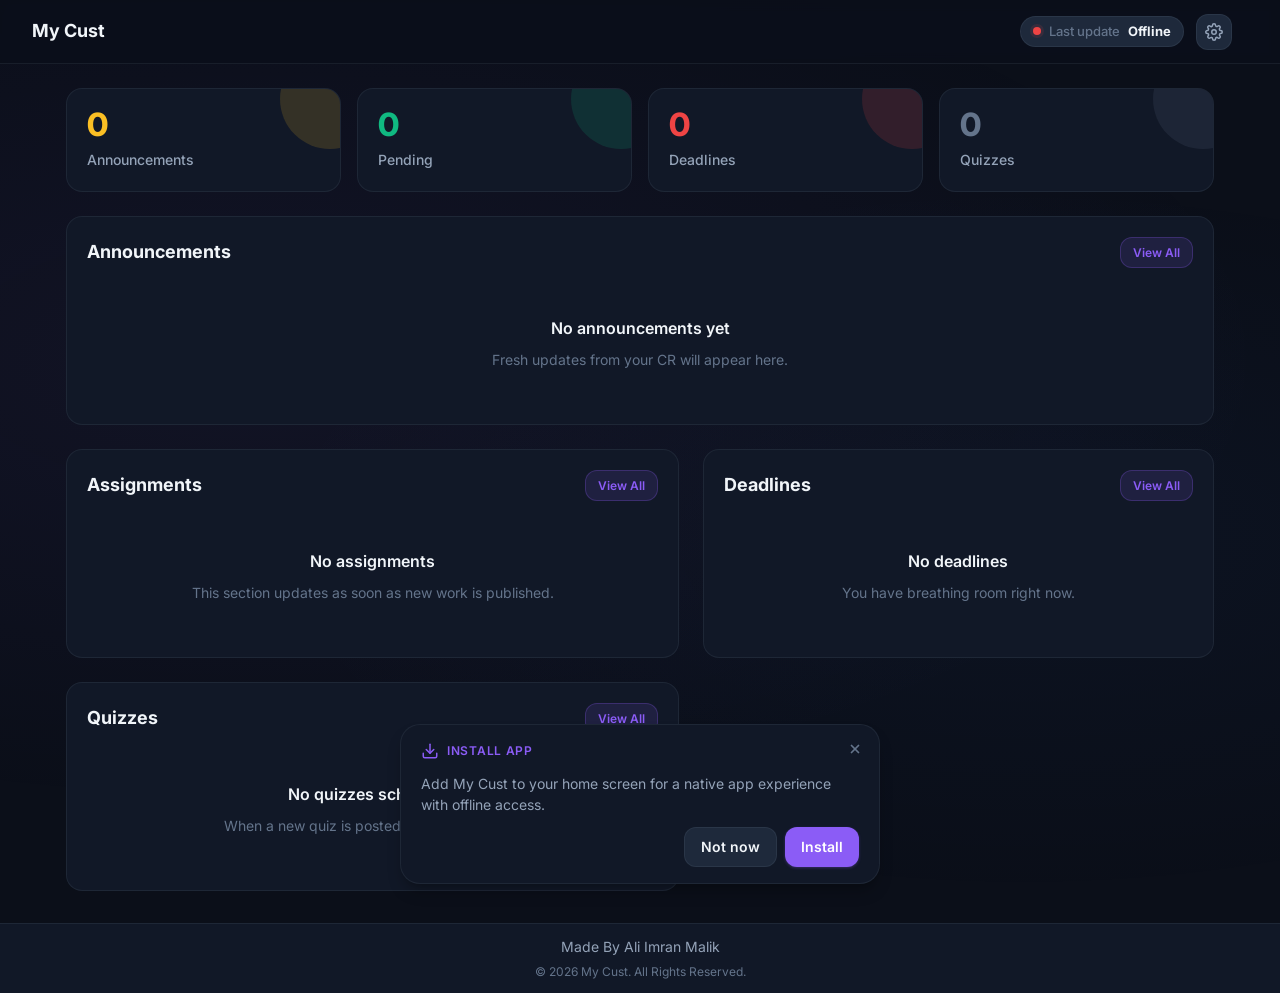
<file: index.html>
<!DOCTYPE html>
<html lang="en">
<head>
    <meta charset="UTF-8">
    <meta name="viewport" content="width=device-width, initial-scale=1.0, maximum-scale=1.0, user-scalable=no, viewport-fit=cover">
    <meta name="description" content="Live class updates — announcements, assignments, deadlines, quizzes, and feedback in one place.">
    <meta name="theme-color" content="#0b0f19">
    <meta name="apple-mobile-web-app-capable" content="yes">
    <meta name="mobile-web-app-capable" content="yes">
    <meta name="apple-mobile-web-app-status-bar-style" content="black-translucent">
    <meta name="apple-mobile-web-app-title" content="UniDash">
    <link rel="manifest" href="manifest.webmanifest">
    <link rel="icon" type="image/svg+xml" href="data:image/svg+xml,<svg xmlns='http://www.w3.org/2000/svg' viewBox='0 0 32 32'><rect width='32' height='32' rx='6' fill='%230b0f19'/><text y='22' x='50%25' text-anchor='middle' font-size='18' font-family='system-ui' fill='%236366f1'>U</text></svg>">
    <link rel="apple-touch-icon" href="data:image/svg+xml,<svg xmlns='http://www.w3.org/2000/svg' viewBox='0 0 180 180'><rect width='180' height='180' rx='30' fill='%230b0f19'/><text y='125' x='50%25' text-anchor='middle' font-size='100' font-family='system-ui' fill='%236366f1'>U</text></svg>">
    <title>University Dashboard</title>
    <link rel="preconnect" href="https://fonts.googleapis.com">
    <link rel="preconnect" href="https://fonts.gstatic.com" crossorigin>
    <link href="https://fonts.googleapis.com/css2?family=Inter:wght@400;500;600;700;800&display=swap" rel="stylesheet">
    <link rel="stylesheet" href="style.css">
</head>
<body class="dashboard-body">
    <div id="preloader" class="preloader">
        <div class="loader"></div>
    </div>
    <noscript>
        <div class="noscript-fallback">
            <h2>JavaScript Required</h2>
            <p>The University Dashboard requires JavaScript to display live data from Supabase. Please enable JavaScript in your browser settings to continue.</p>
        </div>
    </noscript>

    <div id="pwa-install-banner" class="pwa-install-banner">
        <button class="pwa-install-close" onclick="closePwaBanner()" aria-label="Close">
            <svg viewBox="0 0 16 16" fill="none" stroke="currentColor" stroke-width="2" stroke-linecap="round"><line x1="4" y1="4" x2="12" y2="12"></line><line x1="12" y1="4" x2="4" y2="12"></line></svg>
        </button>
        <div class="pwa-install-banner-title">
            <svg viewBox="0 0 24 24" fill="none" stroke="currentColor" stroke-width="2" stroke-linecap="round" stroke-linejoin="round"><path d="M21 15v4a2 2 0 0 1-2 2H5a2 2 0 0 1-2-2v-4"></path><polyline points="7 10 12 15 17 10"></polyline><line x1="12" y1="15" x2="12" y2="3"></line></svg>
            <span>Install App</span>
        </div>
        <p>Add My Cust to your home screen for a native app experience with offline access.</p>
        <div class="pwa-install-banner-actions">
            <button class="btn btn-secondary" type="button" onclick="dismissPwaBanner()">Not now</button>
            <button class="btn btn-primary" type="button" onclick="installPwa()">Install</button>
        </div>
    </div>

    <div id="update-modal-overlay" class="update-modal-overlay">
        <div class="update-modal">
            <div class="update-modal-header">
                <div class="update-modal-icon">
                    <svg viewBox="0 0 24 24" fill="none" stroke="currentColor" stroke-width="2" stroke-linecap="round" stroke-linejoin="round"><path d="M21 15v4a2 2 0 0 1-2 2H5a2 2 0 0 1-2-2v-4"></path><polyline points="17 8 12 3 7 8"></polyline><line x1="12" y1="3" x2="12" y2="15"></line></svg>
                </div>
                <h3>New Update Available</h3>
            </div>
            <div class="update-modal-body">
                <p>New data has been published. The dashboard will refresh now to show the latest content.</p>
            </div>
            <div class="update-modal-footer">
                <button class="btn btn-primary" type="button" onclick="applyDashboardUpdate()">Restart Now</button>
            </div>
        </div>
    </div>

    <div id="offline-banner" class="offline-banner">
        You are offline &mdash; showing cached data
    </div>

    <div class="pull-to-refresh" id="pull-to-refresh" aria-hidden="true">
        <div class="ptr-indicator">
            <div class="ptr-spinner"></div>
            <span class="ptr-label">Release to refresh</span>
        </div>
    </div>

    <div class="app-shell">
        <main class="main-content">
            <header class="dashboard-header compact-header">
                <div class="header-inner">
                    <div class="brand-lockup">
                        <h2>My Cust</h2>
                    </div>
                    <div class="dashboard-header-meta">
                        <a href="admin.html" class="header-meta-item" title="Admin panel">
                            <span class="server-dot" id="server-dot"></span>
                            <span class="meta-label">Last update</span>
                            <strong id="last-updated">--</strong>
                        </a>
                        <button class="settings-btn" type="button" onclick="toggleSettingsPopup()" aria-label="Settings">
                            <svg xmlns="http://www.w3.org/2000/svg" width="18" height="18" viewBox="0 0 24 24" fill="none" stroke="currentColor" stroke-width="2" stroke-linecap="round" stroke-linejoin="round">
                                <circle cx="12" cy="12" r="3"></circle>
                                <path d="M19.4 15a1.65 1.65 0 0 0 .33 1.82l.06.06a2 2 0 0 1 0 2.83 2 2 0 0 1-2.83 0l-.06-.06a1.65 1.65 0 0 0-1.82-.33 1.65 1.65 0 0 0-1 1.51V21a2 2 0 0 1-2 2 2 2 0 0 1-2-2v-.09A1.65 1.65 0 0 0 9 19.4a1.65 1.65 0 0 0-1.82.33l-.06.06a2 2 0 0 1-2.83 0 2 2 0 0 1 0-2.83l.06-.06a1.65 1.65 0 0 0 .33-1.82 1.65 1.65 0 0 0-1.51-1H3a2 2 0 0 1-2-2 2 2 0 0 1 2-2h.09A1.65 1.65 0 0 0 4.6 9a1.65 1.65 0 0 0-.33-1.82l-.06-.06a2 2 0 0 1 0-2.83 2 2 0 0 1 2.83 0l.06.06a1.65 1.65 0 0 0 1.82.33H9a1.65 1.65 0 0 0 1-1.51V3a2 2 0 0 1 2-2 2 2 0 0 1 2 2v.09a1.65 1.65 0 0 0 1 1.51 1.65 1.65 0 0 0 1.82-.33l.06-.06a2 2 0 0 1 2.83 0 2 2 0 0 1 0 2.83l-.06.06a1.65 1.65 0 0 0-.33 1.82V9a1.65 1.65 0 0 0 1.51 1H21a2 2 0 0 1 2 2 2 2 0 0 1-2 2h-.09a1.65 1.65 0 0 0-1.51 1z"></path>
                            </svg>
                        </button>
                        <div class="settings-popup" id="settings-popup">
                            <button class="popup-btn" type="button" onclick="toggleTheme()">
                                <svg xmlns="http://www.w3.org/2000/svg" width="16" height="16" viewBox="0 0 24 24" fill="none" stroke="currentColor" stroke-width="2" stroke-linecap="round" stroke-linejoin="round">
                                    <circle cx="12" cy="12" r="5"></circle>
                                    <line x1="12" y1="1" x2="12" y2="3"></line>
                                    <line x1="12" y1="21" x2="12" y2="23"></line>
                                    <line x1="4.22" y1="4.22" x2="5.64" y2="5.64"></line>
                                    <line x1="18.36" y1="18.36" x2="19.78" y2="19.78"></line>
                                    <line x1="1" y1="12" x2="3" y2="12"></line>
                                    <line x1="21" y1="12" x2="23" y2="12"></line>
                                    <line x1="4.22" y1="19.78" x2="5.64" y2="18.36"></line>
                                    <line x1="18.36" y1="5.64" x2="19.78" y2="4.22"></line>
                                </svg>
                                Theme <span data-theme-toggle-label>Dark</span>
                            </button>
                            <button class="popup-btn" type="button" onclick="openFeedbackModal()">
                                <svg xmlns="http://www.w3.org/2000/svg" width="16" height="16" viewBox="0 0 24 24" fill="none" stroke="currentColor" stroke-width="2" stroke-linecap="round" stroke-linejoin="round">
                                    <path d="M21 11.5a8.38 8.38 0 0 1-.9 3.8 8.5 8.5 0 0 1-7.6 4.7 8.38 8.38 0 0 1-3.8-.9L3 21l1.9-5.7a8.38 8.38 0 0 1-.9-3.8 8.5 8.5 0 0 1 4.7-7.6 8.38 8.38 0 0 1 3.8-.9h.5a8.48 8.48 0 0 1 8 8v.5z"></path>
                                </svg>
                                Feedback
                            </button>
                            <button class="popup-btn" type="button" onclick="refreshDashboard()">
                                <svg xmlns="http://www.w3.org/2000/svg" width="16" height="16" viewBox="0 0 24 24" fill="none" stroke="currentColor" stroke-width="2" stroke-linecap="round" stroke-linejoin="round">
                                    <polyline points="23 4 23 10 17 10"></polyline>
                                    <path d="M20.49 15a9 9 0 1 1-2.12-9.36L23 10"></path>
                                </svg>
                                Refresh
                            </button>
                        </div>
                    </div>
                </div>
            </header>

            <section class="count-bar" id="stats-grid"></section>

            <div class="dashboard-grid">
                <section id="announcements" class="panel dashboard-section section-wide">
                    <div class="section-heading">
                        <h2>Announcements</h2>
                        <button class="view-all-btn" type="button" onclick="openViewAllModal('announcements')">View All</button>
                    </div>
                    <div id="announcements-list"></div>
                </section>

                <section id="assignments" class="panel dashboard-section">
                    <div class="section-heading">
                        <h2>Assignments</h2>
                        <button class="view-all-btn" type="button" onclick="openViewAllModal('assignments')">View All</button>
                    </div>
                    <div id="assignments-list"></div>
                </section>

                <section id="deadlines" class="panel dashboard-section">
                    <div class="section-heading">
                        <h2>Deadlines</h2>
                        <button class="view-all-btn" type="button" onclick="openViewAllModal('deadlines')">View All</button>
                    </div>
                    <div id="deadlines-list"></div>
                </section>

                <section id="quizzes" class="panel dashboard-section">
                    <div class="section-heading">
                        <h2>Quizzes</h2>
                        <button class="view-all-btn" type="button" onclick="openViewAllModal('quizzes')">View All</button>
                    </div>
                    <div id="quizzes-list"></div>
                </section>
            </div>
        </main>

        <footer class="dashboard-footer">
            <div class="footer-content">
                <div class="footer-info">
                    <p class="footer-credits">Made By Ali Imran Malik</p>
                    <p class="footer-copyright">&copy; 2026 My Cust. All Rights Reserved.</p>
                </div>
            </div>
        </footer>
    </div>

    <div id="view-all-modal" class="modal-overlay">
        <div class="modal view-all-modal">
            <div class="modal-header">
                <h3 id="view-all-modal-title">All Items</h3>
                <button class="modal-close" type="button" onclick="DashboardUtils.closeModal('view-all-modal')">Close</button>
            </div>
            <div class="view-all-tabs">
                <button class="view-all-tab active" data-tab="pending" type="button">Pending</button>
                <button class="view-all-tab" data-tab="completed" type="button">Completed</button>
            </div>
            <div id="view-all-modal-body" class="modal-body"></div>
        </div>
    </div>

    <div id="detail-modal" class="modal-overlay">
        <div class="modal detail-modal">
            <div class="modal-header">
                <h3 id="detail-modal-title">Details</h3>
                <button class="modal-close" type="button" onclick="DashboardUtils.closeModal('detail-modal')">Close</button>
            </div>
            <div id="detail-modal-body" class="modal-body"></div>
        </div>
    </div>

    <div id="feedback-modal" class="modal-overlay">
        <div class="modal">
            <div class="modal-header">
                <h3>Send Feedback</h3>
                <button class="modal-close" type="button" onclick="DashboardUtils.closeModal('feedback-modal')">Close</button>
            </div>
            <div class="modal-body">
                <form id="feedback-form" class="feedback-form">
                    <label class="field">
                        <span>Name</span>
                        <input class="form-input" name="name" maxlength="100" required>
                    </label>
                    <label class="field">
                        <span>Suggestion</span>
                        <textarea class="form-textarea" name="suggestion" minlength="5" maxlength="1000" required></textarea>
                    </label>
                    <div class="star-rating-input">
                        <span>Rating</span>
                        <div class="star-rating" id="feedback-stars">
                            <span class="star" data-value="1">★</span>
                            <span class="star" data-value="2">★</span>
                            <span class="star" data-value="3">★</span>
                            <span class="star" data-value="4">★</span>
                            <span class="star" data-value="5">★</span>
                        </div>
                        <input type="hidden" name="rating" id="feedback-rating" required>
                    </div>
                </form>
            </div>
            <div class="modal-footer">
                <button class="btn btn-secondary" type="button" onclick="DashboardUtils.closeModal('feedback-modal')">Cancel</button>
                <button class="btn btn-primary" type="button" onclick="submitFeedback()">Submit</button>
            </div>
        </div>
    </div>


    <script src="config.js"></script>
    <script src="data-offline.js"></script>
    <script src="data.js"></script>
    <script src="script.js"></script>
    <script src="dashboard.js"></script>
</body>
</html>
</file>
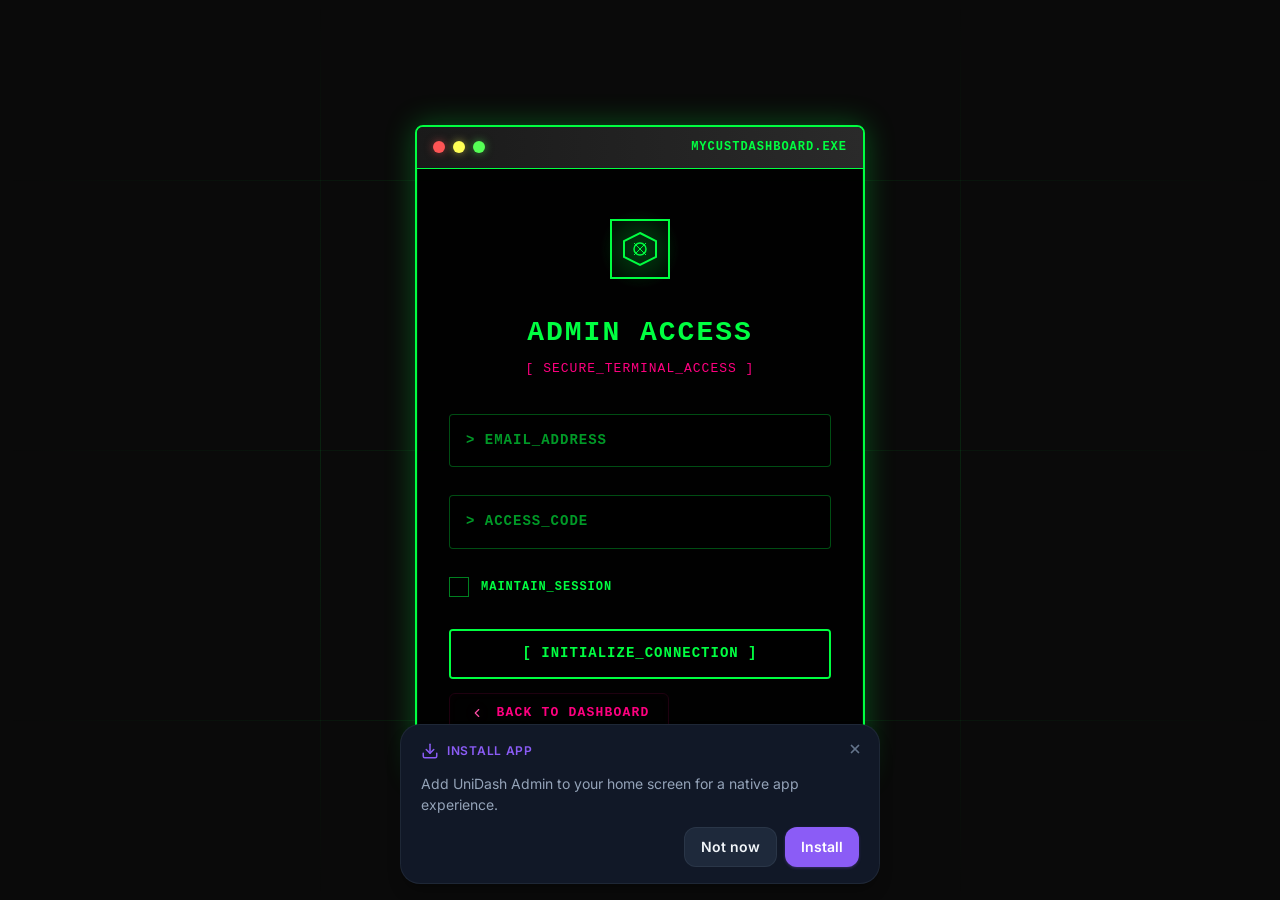
<file: admin.html>
<!DOCTYPE html>
<html lang="en">
<head>
    <meta charset="UTF-8">
    <meta name="viewport" content="width=device-width, initial-scale=1.0, maximum-scale=1.0, user-scalable=no, viewport-fit=cover">
    <meta name="description" content="Admin panel for University Dashboard — manage announcements, assignments, deadlines, quizzes, and feedback.">
    <meta name="theme-color" content="#04110b">
    <meta name="apple-mobile-web-app-capable" content="yes">
    <meta name="apple-mobile-web-app-status-bar-style" content="black-translucent">
    <meta name="apple-mobile-web-app-title" content="UniDash Admin">
    <link rel="manifest" href="manifest.webmanifest">
    <link rel="icon" type="image/svg+xml" href="data:image/svg+xml,<svg xmlns='http://www.w3.org/2000/svg' viewBox='0 0 32 32'><rect width='32' height='32' rx='6' fill='%230b0f19'/><text y='22' x='50%25' text-anchor='middle' font-size='18' font-family='system-ui' fill='%236366f1'>U</text></svg>">
    <link rel="apple-touch-icon" href="data:image/svg+xml,<svg xmlns='http://www.w3.org/2000/svg' viewBox='0 0 180 180'><rect width='180' height='180' rx='30' fill='%230b0f19'/><text y='125' x='50%25' text-anchor='middle' font-size='100' font-family='system-ui' fill='%236366f1'>U</text></svg>">
    <title>Admin Panel - University Dashboard</title>
    <link rel="preconnect" href="https://fonts.googleapis.com">
    <link rel="preconnect" href="https://fonts.gstatic.com" crossorigin>
    <link href="https://fonts.googleapis.com/css2?family=Inter:wght@400;500;600;700;800&family=Orbitron:wght@500;600;700;800&family=Share+Tech+Mono&display=swap" rel="stylesheet">
    <link rel="stylesheet" href="style.css">
</head>
<body class="admin-body">
    <noscript>
        <div class="noscript-fallback">
            <h2>JavaScript Required</h2>
            <p>The Admin Panel requires JavaScript to manage content and connect to Supabase. Please enable JavaScript in your browser settings to continue.</p>
        </div>
    </noscript>

    <div class="cyber-grid" aria-hidden="true">
        <div class="grid-line grid-h-1"></div>
        <div class="grid-line grid-v-1"></div>
        <div class="grid-line grid-h-2"></div>
        <div class="grid-line grid-v-2"></div>
        <div class="grid-line grid-h-3"></div>
        <div class="cyber-glitch glitch-1"></div>
        <div class="cyber-glitch glitch-2"></div>
    </div>

    <section id="login-screen" class="login-shell">
        <div class="login-container">
            <div class="cyber-terminal">
                <div class="terminal-header">
                    <div class="terminal-buttons">
                        <div class="term-btn btn-red"></div>
                        <div class="term-btn btn-yellow"></div>
                        <div class="term-btn btn-green"></div>
                    </div>
                    <div class="terminal-title">MyCustDashboard.EXE</div>
                </div>

                <div class="cyber-content">
                    <div class="neon-header">
                        <div class="cyber-logo">
                            <div class="logo-frame">
                                <div class="logo-core">
                                    <svg width="40" height="40" viewBox="0 0 40 40" fill="none" aria-hidden="true">
                                        <path d="M20 4L36 12v16L20 36L4 28V12L20 4z" stroke="currentColor" stroke-width="2" fill="none"></path>
                                        <circle cx="20" cy="20" r="6" stroke="currentColor" stroke-width="1.5"></circle>
                                        <path d="M14 14l12 12M26 14l-12 12" stroke="currentColor" stroke-width="1"></path>
                                    </svg>
                                </div>
                                <div class="logo-scanner"></div>
                            </div>
                            <div class="neon-glow"></div>
                        </div>
                        <h1 class="cyber-title">
                            <span class="title-glitch" data-text="Admin access">Admin access</span>
                        </h1>
                        <p class="access-text">[ SECURE_TERMINAL_ACCESS ]</p>
                    </div>

                    <form class="neon-form" onsubmit="handleLogin(event)" novalidate>
                        <div class="cyber-field">
                            <div class="field-frame">
                                <div class="field-border"></div>
                                <input type="email" id="login-email" name="email" required autocomplete="username" inputmode="email" autocapitalize="none" spellcheck="false" placeholder=" ">
                                <label for="login-email">&gt; EMAIL_ADDRESS</label>
                                <div class="cyber-scanner">
                                    <div class="scan-line"></div>
                                </div>
                            </div>
                            <span class="cyber-error" id="login-email-error"></span>
                        </div>

                        <div class="cyber-field">
                            <div class="field-frame">
                                <div class="field-border"></div>
                                <input type="password" id="login-password" name="password" required autocomplete="current-password" placeholder=" ">
                                <label for="login-password">&gt; ACCESS_CODE</label>
                                <div class="cyber-scanner">
                                    <div class="scan-line"></div>
                                </div>
                            </div>
                            <span class="cyber-error" id="login-password-error"></span>
                        </div>

                        <div class="cyber-options">
                            <label class="neon-checkbox" for="remember-login">
                                <input type="checkbox" id="remember-login" name="remember">
                                <span class="checkbox-matrix">
                                    <div class="matrix-frame"></div>
                                    <svg width="10" height="8" viewBox="0 0 10 8" fill="none" aria-hidden="true">
                                        <path d="M1 4l2.5 2.5L9 1" stroke="currentColor" stroke-width="2" stroke-linecap="round" stroke-linejoin="round"></path>
                                    </svg>
                                </span>
                                <span class="checkbox-text">MAINTAIN_SESSION</span>
                            </label>
                        </div>

                        <button type="submit" class="neon-button">
                            <div class="btn-matrix"></div>
                            <span class="btn-text">[ INITIALIZE_CONNECTION ]</span>
                            <div class="btn-loader">
                                <div class="matrix-loader">
                                    <div class="matrix-bar"></div>
                                    <div class="matrix-bar"></div>
                                    <div class="matrix-bar"></div>
                                    <div class="matrix-bar"></div>
                                </div>
                            </div>
                            <div class="btn-glow"></div>
                        </button>
                        <div class="form-bottom">
                            <a href="index.html" class="cyber-link back-link" aria-label="Back to Dashboard">
                                <span class="back-icon" aria-hidden="true">
                                    <svg width="14" height="14" viewBox="0 0 24 24" fill="none" stroke="currentColor" stroke-width="2" stroke-linecap="round" stroke-linejoin="round"><polyline points="15 18 9 12 15 6"></polyline></svg>
                                </span>
                                <span class="back-text">Back to Dashboard</span>
                            </a>
                        </div>
                    </form>
                </div>
            </div>
        </div>
    </section>

    <div id="pwa-install-banner" class="pwa-install-banner">
        <button class="pwa-install-close" onclick="closePwaBanner()" aria-label="Close">
            <svg viewBox="0 0 16 16" fill="none" stroke="currentColor" stroke-width="2" stroke-linecap="round"><line x1="4" y1="4" x2="12" y2="12"></line><line x1="12" y1="4" x2="4" y2="12"></line></svg>
        </button>
        <div class="pwa-install-banner-title">
            <svg viewBox="0 0 24 24" fill="none" stroke="currentColor" stroke-width="2" stroke-linecap="round" stroke-linejoin="round"><path d="M21 15v4a2 2 0 0 1-2 2H5a2 2 0 0 1-2-2v-4"></path><polyline points="7 10 12 15 17 10"></polyline><line x1="12" y1="15" x2="12" y2="3"></line></svg>
            <span>Install App</span>
        </div>
        <p>Add UniDash Admin to your home screen for a native app experience.</p>
        <div class="pwa-install-banner-actions">
            <button class="btn btn-secondary" type="button" onclick="dismissPwaBanner()">Not now</button>
            <button class="btn btn-primary" type="button" onclick="installPwa()">Install</button>
        </div>
    </div>

    <div id="update-modal-overlay" class="update-modal-overlay">
        <div class="update-modal">
            <div class="update-modal-header">
                <div class="update-modal-icon">
                    <svg viewBox="0 0 24 24" fill="none" stroke="currentColor" stroke-width="2" stroke-linecap="round" stroke-linejoin="round"><path d="M21 15v4a2 2 0 0 1-2 2H5a2 2 0 0 1-2-2v-4"></path><polyline points="17 8 12 3 7 8"></polyline><line x1="12" y1="3" x2="12" y2="15"></line></svg>
                </div>
                <h3>New Update Available</h3>
            </div>
            <div class="update-modal-body">
                <p>New data has been published. The dashboard will refresh now to show the latest content.</p>
            </div>
            <div class="update-modal-footer">
                <button class="btn btn-primary" type="button" onclick="applyDashboardUpdate()">Restart Now</button>
            </div>
        </div>
    </div>

    <div id="offline-banner" class="offline-banner">
        You are offline &mdash; showing cached data
    </div>

    <div id="banned-screen" class="banned-screen hidden">
        <div class="banned-card">
            <div class="banned-icon">
                <svg viewBox="0 0 24 24" fill="none" stroke="currentColor" stroke-width="2" stroke-linecap="round" stroke-linejoin="round">
                    <circle cx="12" cy="12" r="10"></circle>
                    <line x1="4.93" y1="4.93" x2="19.07" y2="19.07"></line>
                </svg>
            </div>
            <h1>Account Removed</h1>
            <p class="banned-message">Your admin access has been revoked. You can no longer manage the dashboard.</p>
            <a href="index.html" class="btn btn-primary">Back to Dashboard</a>
        </div>
    </div>

    <div id="admin-dashboard" class="app-shell hidden">
        <main class="main-content admin-main">
            <header class="admin-header">
                <div class="admin-header-left">
                    <h1>Admin Panel</h1>
                    <span class="connection-dot" id="admin-connection-dot" title="Connection status"></span>
                </div>
                <div class="admin-header-actions">
                    <a class="icon-btn" href="index.html" title="Student view">
                        <svg viewBox="0 0 24 24" fill="none" stroke="currentColor" stroke-width="2" stroke-linecap="round" stroke-linejoin="round"><path d="M18 13v6a2 2 0 0 1-2 2H5a2 2 0 0 1-2-2V8a2 2 0 0 1 2-2h6"></path><polyline points="15 3 21 3 21 9"></polyline><line x1="10" y1="14" x2="21" y2="3"></line></svg>
                    </a>
                    <button class="icon-btn" type="button" onclick="DashboardUtils.toggleTheme()" title="Toggle theme">
                        <svg class="theme-icon-sun" viewBox="0 0 24 24" fill="none" stroke="currentColor" stroke-width="2" stroke-linecap="round" stroke-linejoin="round"><circle cx="12" cy="12" r="5"></circle><line x1="12" y1="1" x2="12" y2="3"></line><line x1="12" y1="21" x2="12" y2="23"></line><line x1="4.22" y1="4.22" x2="5.64" y2="5.64"></line><line x1="18.36" y1="18.36" x2="19.78" y2="19.78"></line><line x1="1" y1="12" x2="3" y2="12"></line><line x1="21" y1="12" x2="23" y2="12"></line><line x1="4.22" y1="19.78" x2="5.64" y2="18.36"></line><line x1="18.36" y1="5.64" x2="19.78" y2="4.22"></line></svg>
                        <svg class="theme-icon-moon" viewBox="0 0 24 24" fill="none" stroke="currentColor" stroke-width="2" stroke-linecap="round" stroke-linejoin="round"><path d="M21 12.79A9 9 0 1 1 11.21 3 7 7 0 0 0 21 12.79z"></path></svg>
                    </button>
                    <button class="icon-btn icon-btn-primary" type="button" onclick="openAddModal()" title="Add record">
                        <svg viewBox="0 0 24 24" fill="none" stroke="currentColor" stroke-width="2" stroke-linecap="round" stroke-linejoin="round"><line x1="12" y1="5" x2="12" y2="19"></line><line x1="5" y1="12" x2="19" y2="12"></line></svg>
                    </button>
                    <button class="icon-btn icon-btn-danger" type="button" onclick="handleLogout()" title="Log out">
                        <svg viewBox="0 0 24 24" fill="none" stroke="currentColor" stroke-width="2" stroke-linecap="round" stroke-linejoin="round"><path d="M9 21H5a2 2 0 0 1-2-2V5a2 2 0 0 1 2-2h4"></path><polyline points="16 17 21 12 16 7"></polyline><line x1="21" y1="12" x2="9" y2="12"></line></svg>
                    </button>
                </div>
            </header>

            <div class="tabs">
                <button class="tab active" data-tab="announcements" onclick="switchTab('announcements')">Announcements</button>
                <button class="tab" data-tab="assignments" onclick="switchTab('assignments')">Assignments</button>
                <button class="tab" data-tab="deadlines" onclick="switchTab('deadlines')">Deadlines</button>
                <button class="tab" data-tab="quizzes" onclick="switchTab('quizzes')">Quizzes</button>
                <button class="tab" data-tab="feedback" onclick="switchTab('feedback')">Feedback</button>
                <button class="tab" data-tab="settings" onclick="switchTab('settings')">Settings</button>
            </div>

            <div id="tab-content"></div>
        </main>
    </div>

    <div id="item-modal" class="modal-overlay">
        <div class="modal">
            <div class="modal-header">
                <h3 id="modal-title">Record</h3>
                <button class="modal-close" type="button" onclick="DashboardUtils.closeModal('item-modal')">Close</button>
            </div>
            <div id="modal-body" class="modal-body"></div>
            <div class="modal-footer">
                <button class="btn btn-secondary" type="button" onclick="DashboardUtils.closeModal('item-modal')">Cancel</button>
                <button class="btn btn-primary" type="button" onclick="saveItem()">Save</button>
            </div>
        </div>
    </div>

    <div id="feedback-detail-modal" class="modal-overlay">
        <div class="modal">
            <div class="modal-header">
                <h3>Feedback Detail</h3>
                <button class="modal-close" type="button" onclick="DashboardUtils.closeModal('feedback-detail-modal')">Close</button>
            </div>
            <div id="feedback-detail-body" class="modal-body"></div>
            <div class="modal-footer">
                <button class="btn btn-secondary" type="button" onclick="DashboardUtils.closeModal('feedback-detail-modal')">Close</button>
                <button class="btn btn-danger" type="button" onclick="deleteCurrentFeedback()">Delete</button>
            </div>
        </div>
    </div>

    <!-- Delete Confirmation Modal -->
    <div id="delete-confirm-modal" class="modal-overlay">
        <input type="hidden" id="delete-confirm-id" value="">
        <div class="modal" style="max-width: 380px; width: min(90vw, 380px);">
            <div style="padding: 1.75rem; text-align: center;">
                <div style="font-size: 2.5rem; margin-bottom: 0.75rem;">🗑️</div>
                <h3 style="margin-bottom: 0.5rem; color: var(--danger);">Confirm Delete</h3>
                <p style="margin-bottom: 1.5rem; color: var(--text-secondary); font-size: 0.9rem;">Are you sure you want to delete this record? This action cannot be undone.</p>
                <div style="display: flex; gap: 0.75rem; justify-content: center;">
                    <button class="btn btn-secondary btn-sm" onclick="closeDeleteConfirm()">Cancel</button>
                    <button class="btn btn-danger" onclick="confirmDeleteNow()" style="padding: 0.5rem 1.5rem; font-size: 0.875rem; backdrop-filter: blur(8px); box-shadow: 0 0 0 2px rgba(239,68,68,0.3);">Delete</button>
                </div>
            </div>
        </div>
    </div>

    <script src="config.js"></script>
    <script src="data.js"></script>
    <script src="script.js"></script>
    <script src="admin.js"></script>
</body>
</html>
</file>
<file: style.css>
/* ============================================
   University Dashboard — Modern Design System
   Clean dark theme with violet accent
   ============================================ */

/* Remove scrollbar from native app */
* {
  scrollbar-width: none;
  -ms-overflow-style: none;
}

*::-webkit-scrollbar {
  display: none;
}

/* ---------- Design Tokens ---------- */
:root {
  /* Backgrounds */
  --bg: #0b0f19;
  --bg-elevated: #111827;
  --bg-surface: #1e293b;
  --bg-surface-hover: #27354f;

  /* Text */
  --text: #f1f5f9;
  --text-secondary: #94a3b8;
  --text-muted: #64748b;

  /* Accent */
  --accent: #8b5cf6;
  --accent-hover: #7c3aed;
  --accent-soft: rgba(139, 92, 246, 0.12);
  --accent-border: rgba(139, 92, 246, 0.25);

  /* Status */
  --success: #10b981;
  --success-soft: rgba(16, 185, 129, 0.12);
  --warning: #f59e0b;
  --warning-soft: rgba(245, 158, 11, 0.12);
  --danger: #ef4444;
  --danger-soft: rgba(239, 68, 68, 0.12);
  --info: #3b82f6;
  --info-soft: rgba(59, 130, 246, 0.12);

  /* Borders */
  --border: rgba(148, 163, 184, 0.1);
  --border-hover: rgba(148, 163, 184, 0.2);
  --border-strong: rgba(148, 163, 184, 0.25);

  /* Shadows */
  --shadow-sm: 0 1px 2px rgba(0, 0, 0, 0.3);
  --shadow: 0 4px 6px -1px rgba(0, 0, 0, 0.2), 0 2px 4px -2px rgba(0, 0, 0, 0.2);
  --shadow-lg: 0 10px 15px -3px rgba(0, 0, 0, 0.25), 0 4px 6px -4px rgba(0, 0, 0, 0.2);
  --shadow-glow: 0 0 20px rgba(139, 92, 246, 0.15);

  /* Spacing */
  --space-1: 0.25rem;
  --space-2: 0.5rem;
  --space-3: 0.75rem;
  --space-4: 1rem;
  --space-5: 1.25rem;
  --space-6: 1.5rem;
  --space-8: 2rem;
  --space-10: 2.5rem;
  --space-12: 3rem;
  --space-16: 4rem;

  /* Radii */
  --radius-sm: 8px;
  --radius-md: 12px;
  --radius-lg: 16px;
  --radius-xl: 20px;
  --radius-full: 9999px;

  /* Typography */
  --font-sans: "Inter", -apple-system, BlinkMacSystemFont, "Segoe UI", Roboto, "Helvetica Neue", Arial, sans-serif;
  --font-mono: "JetBrains Mono", "Fira Code", Consolas, monospace;

  /* Transitions */
  --transition-fast: 150ms ease;
  --transition-base: 200ms ease;
  --transition-slow: 300ms ease;

  /* Layout */
  --sidebar-width: 280px;
  --header-height: 64px;
}

/* Light theme overrides */
[data-theme] {
  --bg: #f8fafc;
  --bg-elevated: #ffffff;
  --bg-surface: #f1f5f9;
  --bg-surface-hover: #e2e8f0;

  --text: #0f172a;
  --text-secondary: #475569;
  --text-muted: #94a3b8;

  --border: rgba(148, 163, 184, 0.25);
  --border-hover: rgba(148, 163, 184, 0.35);
  --border-strong: rgba(148, 163, 184, 0.45);

  --shadow-sm: 0 1px 2px rgba(0, 0, 0, 0.05);
  --shadow: 0 4px 6px -1px rgba(0, 0, 0, 0.08), 0 2px 4px -2px rgba(0, 0, 0, 0.06);
  --shadow-lg: 0 10px 15px -3px rgba(0, 0, 0, 0.08), 0 4px 6px -4px rgba(0, 0, 0, 0.05);
}

/* ---------- Reset & Base ---------- */
*,
*::before,
*::after {
  box-sizing: border-box;
  margin: 0;
  padding: 0;
}

html {
  scroll-behavior: smooth;
  -webkit-font-smoothing: antialiased;
  -moz-osx-font-smoothing: grayscale;
  overflow-x: hidden;
  padding-top: env(safe-area-inset-top, 0px);
}

body {
  font-family: var(--font-sans);
  font-size: 0.9375rem;
  line-height: 1.6;
  color: var(--text);
  background: var(--bg);
  min-height: 100vh;
  overflow-x: hidden;
  overflow-y: auto;
  -webkit-overflow-scrolling: touch;
  touch-action: manipulation;
  -webkit-text-size-adjust: 100%;
  text-size-adjust: 100%;
}

/* Subtle ambient background */
body::before {
  content: "";
  position: fixed;
  inset: 0;
  background:
    radial-gradient(ellipse 80% 50% at 20% 40%, rgba(139, 92, 246, 0.06), transparent),
    radial-gradient(ellipse 60% 40% at 80% 60%, rgba(59, 130, 246, 0.04), transparent);
  pointer-events: none;
  z-index: 0;
}

a {
  color: inherit;
  text-decoration: none;
}

button,
input,
textarea,
select {
  font: inherit;
  color: inherit;
}

button {
  cursor: pointer;
  border: none;
  background: none;
}

img,
svg {
  display: block;
  max-width: 100%;
}

/* ---------- Layout ---------- */
.app-shell {
  display: flex;
  flex-direction: column;
  min-height: 100vh;
  position: relative;
  z-index: 1;
}

/* ---------- Sidebar ---------- */
.sidebar {
  position: fixed;
  inset: 0 auto 0 0;
  width: min(85vw, var(--sidebar-width));
  background: var(--bg-elevated);
  border-right: 1px solid var(--border);
  display: flex;
  flex-direction: column;
  padding: var(--space-6);
  gap: var(--space-6);
  transform: translateX(-100%);
  transition: transform var(--transition-base), box-shadow var(--transition-base);
  z-index: 50;
  overflow-y: auto;
}

.app-shell.nav-open .sidebar {
  transform: translateX(0);
  box-shadow: var(--shadow-lg), 0 0 0 9999px rgba(0, 0, 0, 0.5);
}

.sidebar-brand {
  padding-bottom: var(--space-4);
  border-bottom: 1px solid var(--border);
}

.sidebar-brand .eyebrow {
  font-size: 0.75rem;
  font-weight: 600;
  text-transform: uppercase;
  letter-spacing: 0.08em;
  color: var(--accent);
  margin-bottom: var(--space-1);
}

.sidebar-brand h1 {
  font-size: 1.25rem;
  font-weight: 700;
  line-height: 1.3;
}

.sidebar-copy {
  font-size: 0.875rem;
  color: var(--text-secondary);
  margin-top: var(--space-2);
}

.sidebar-nav {
  display: flex;
  flex-direction: column;
  gap: var(--space-1);
}

.nav-item {
  display: flex;
  align-items: center;
  gap: var(--space-3);
  padding: var(--space-3) var(--space-4);
  border-radius: var(--radius-md);
  color: var(--text-secondary);
  font-size: 0.9375rem;
  font-weight: 500;
  transition: all var(--transition-fast);
  position: relative;
}

.nav-item::before {
  content: "";
  position: absolute;
  left: 0;
  top: 50%;
  transform: translateY(-50%) scaleY(0);
  width: 3px;
  height: 20px;
  background: var(--accent);
  border-radius: 0 4px 4px 0;
  transition: transform var(--transition-base);
}

.nav-item:hover {
  color: var(--text);
  background: var(--bg-surface);
}

.nav-item.active {
  color: var(--text);
  background: var(--accent-soft);
}

.nav-item.active::before {
  transform: translateY(-50%) scaleY(1);
}

.sidebar-footer {
  margin-top: auto;
  display: flex;
  flex-direction: column;
  gap: var(--space-3);
  padding-top: var(--space-4);
  border-top: 1px solid var(--border);
}

/* ---------- Mobile Toggle ---------- */
.mobile-toggle {
  position: fixed;
  top: calc(var(--space-3) + env(safe-area-inset-top, 0px));
  left: var(--space-3);
  z-index: 60;
  display: flex;
  align-items: center;
  justify-content: center;
  width: 40px;
  height: 40px;
  padding: 0;
  background: var(--bg-elevated);
  border: 1px solid var(--border);
  border-radius: var(--radius-md);
  color: var(--text);
  font-size: 0;
  box-shadow: var(--shadow);
  transition: all var(--transition-fast);
}

.mobile-toggle:hover {
  background: var(--bg-surface);
  border-color: var(--border-hover);
}

.mobile-toggle::before {
  content: "";
  width: 18px;
  height: 2px;
  background: currentColor;
  border-radius: 2px;
  box-shadow: 0 -5px 0 currentColor, 0 5px 0 currentColor;
}

/* ---------- Main Content ---------- */
.main-content {
  flex: 1;
  padding: calc(var(--header-height) + var(--space-6) + env(safe-area-inset-top, 0px)) var(--space-4) var(--space-8);
  min-height: 100vh;
  max-width: 100%;
  overflow-x: hidden;
}

/* ---------- Pull-to-Refresh ---------- */
.pull-to-refresh {
  position: fixed;
  top: 0;
  left: 0;
  right: 0;
  z-index: 9999;
  display: flex;
  justify-content: center;
  /* Position just below the header — peeks in from above the viewport */
  padding-top: calc(var(--header-height) + env(safe-area-inset-top, 0px));
  pointer-events: none;
  opacity: 0;
  transition: opacity 250ms ease;
}

.pull-to-refresh.is-visible {
  opacity: 1;
}

.ptr-indicator {
  width: auto;
  min-width: 28px;
  height: 28px;
  border-radius: var(--radius-full);
  background: var(--accent);
  display: flex;
  align-items: center;
  justify-content: center;
  box-shadow: 0 2px 8px rgba(139, 92, 246, 0.4);
  transform: translateY(-150%); /* hidden above the viewport */
  transition: transform 200ms ease;
  white-space: nowrap;
  padding: 0 var(--space-3);
  gap: var(--space-2);
}

.pull-to-refresh.is-visible .ptr-indicator {
  /* Slides down into view once 30px pull is reached */
  transform: translateY(0);
}

.ptr-label {
  font-size: 0.75rem;
  font-weight: 600;
  color: white;
  letter-spacing: 0.02em;
  display: none;
}

.pull-to-refresh.is-active-threshold .ptr-label {
  display: block;
}

.ptr-spinner {
  width: 14px;
  height: 14px;
  border: 2px solid rgba(255, 255, 255, 0.25);
  border-top-color: white;
  border-radius: 50%;
  display: none;
}

.pull-to-refresh.is-refreshing .ptr-spinner {
  display: block;
  animation: ptr-spin 0.9s linear infinite;
}

.pull-to-refresh.is-refreshing .ptr-label {
  display: none;
}

@keyframes ptr-spin {
  to { transform: rotate(360deg); }
}

/* ---------- Dashboard Footer ---------- */
.dashboard-footer {
  background: var(--bg-elevated);
  border-top: 1px solid var(--border);
  padding: var(--space-3) var(--space-4);
  margin-top: auto;
}

.footer-content {
  max-width: 1180px;
  margin: 0 auto;
  display: flex;
  flex-direction: column;
  align-items: center;
  gap: var(--space-1);
}

.footer-actions {
  display: flex;
  gap: var(--space-3);
}

.footer-actions .btn {
  padding: var(--space-2) var(--space-4);
}

.footer-info {
  text-align: center;
}

.footer-credits {
  font-size: 0.875rem;
  color: var(--text-secondary);
  margin-bottom: var(--space-1);
}

.footer-credits .heart {
  color: #ef4444;
  display: inline-block;
  animation: pulse-heart 1.5s ease-in-out infinite;
}

@keyframes pulse-heart {
  0%, 100% { transform: scale(1); }
  50% { transform: scale(1.15); }
}

.footer-copyright {
  font-size: 0.75rem;
  color: var(--text-muted);
}

/* Responsive footer */
@media (min-width: 768px) {
  .footer-content {
    flex-direction: row;
    justify-content: center;
  }

  .footer-info {
    text-align: center;
  }
}

.admin-main {
  padding-top: calc(var(--header-height) + var(--space-4)) !important;
}

/* ---------- Dashboard Header ---------- */
.dashboard-header {
  position: fixed;
  top: 0;
  left: 0;
  right: 0;
  height: calc(var(--header-height) + env(safe-area-inset-top, 0px));
  background: rgba(11, 15, 25, 0.85);
  backdrop-filter: blur(6px) saturate(180%);
  -webkit-backdrop-filter: blur(6px) saturate(180%);
  border-bottom: 1px solid var(--border);
  display: flex;
  align-items: center;
  justify-content: space-between;
  padding: 0;
  margin-bottom: 0.25rem;
  padding-top: env(safe-area-inset-top, 0px);
  z-index: 9999;
  transition: background var(--transition-base);
}

/* Header inner container to align content with main column */
.dashboard-header .header-inner {
  width: 100%;
  max-width: 100%;
  margin: 0;
  display: flex;
  align-items: center;
  justify-content: space-between;
  padding: 0 var(--space-4);
}

/* When sidebar is present (admin) slightly offset header inner to align with sidebar */
/* Remove empty rules above and rely on .header-inner for horizontal padding */

.brand-lockup {
  display: flex;
  align-items: center;
  gap: 0.5rem;
}

[data-theme] .dashboard-header {
  background: rgba(248, 250, 252, 0.85);
}

.brand-lockup h2 {
  font-size: 1.125rem;
  font-weight: 700;
}

.dashboard-header-meta {
  display: flex;
  align-items: center;
  gap: var(--space-3);
  flex-wrap: wrap;
  position: relative;
}

.dashboard-header-meta .btn {
  padding: var(--space-1) var(--space-3);
  font-size: 0.8125rem;
}

.server-chip,
.header-meta-item {
  display: inline-flex;
  align-items: center;
  gap: var(--space-2);
  padding: var(--space-1) var(--space-3);
  background: var(--bg-surface);
  border: 1px solid var(--border);
  border-radius: var(--radius-full);
  font-size: 0.8125rem;
  font-weight: 500;
}

/* Settings button */
.settings-btn {
  display: flex;
  align-items: center;
  justify-content: center;
  width: 36px;
  height: 36px;
  padding: 0;
  background: var(--bg-surface);
  border: 1px solid var(--border);
  border-radius: var(--radius-md);
  color: var(--text-secondary);
  cursor: pointer;
  transition: all var(--transition-fast);
}

.settings-btn:hover {
  background: var(--bg-surface-hover);
  border-color: var(--border-hover);
  color: var(--text);
}

.settings-btn svg {
  display: block;
}

/* Settings popup */
.settings-popup {
  position: absolute;
  top: calc(100% + var(--space-2));
  right: 0;
  background: var(--bg-elevated);
  border: 1px solid var(--border);
  border-radius: var(--radius-md);
  padding: var(--space-2);
  display: none;
  flex-direction: column;
  gap: var(--space-1);
  min-width: 140px;
  box-shadow: var(--shadow-lg);
  z-index: 200;
}

.settings-popup.active {
  display: flex;
}

.popup-btn {
  display: flex;
  align-items: center;
  gap: var(--space-2);
  padding: var(--space-2) var(--space-3);
  background: transparent;
  border: none;
  border-radius: var(--radius-sm);
  color: var(--text-secondary);
  font-size: 0.875rem;
  font-weight: 500;
  cursor: pointer;
  transition: all var(--transition-fast);
  text-align: left;
}

.popup-btn:hover {
  background: var(--bg-surface);
  color: var(--text);
}

.popup-btn svg {
  flex-shrink: 0;
}

.header-meta-item:hover {
  border-color: var(--border-hover);
  background: var(--bg-surface-hover);
  cursor: pointer;
}

.server-dot {
  display: inline-block;
  width: 8px;
  height: 8px;
  border-radius: 50%;
  background: var(--danger);
  box-shadow: 0 0 0 3px var(--danger-soft);
  transition: all var(--transition-base);
  animation: pulse-dot 1.5s ease-in-out infinite;
}

.server-dot.live {
  background: var(--success);
  box-shadow: 0 0 0 3px var(--success-soft);
  animation: none;
}

@keyframes pulse-dot {
  0%, 100% { opacity: 1; }
  50% { opacity: 0.5; }
}

.meta-label {
  color: var(--text-muted);
}

/* ---------- Stats Bar ---------- */
.count-bar {
  display: grid;
  grid-template-columns: repeat(2, 1fr);
  gap: var(--space-4);
  /*change this to change distance between top bar and stats or count cards*/
  margin-bottom: var(--space-6);
}

/* iOS PWA: compensate for safe-area-inset-top causing extra top gap */
html.pwa-ios .count-bar {
  margin-top: -35px;
}

.count-card {
  background: var(--bg-elevated);
  border: 1px solid var(--border);
  border-radius: var(--radius-lg);
  padding: var(--space-5);
  position: relative;
  overflow: hidden;
  transition: all var(--transition-base);
}

.count-card::after {
  content: "";
  position: absolute;
  top: -40px;
  right: -40px;
  width: 100px;
  height: 100px;
  border-radius: 50%;
  opacity: 0.15;
  transition: opacity var(--transition-base);
}

.count-card:hover {
  border-color: var(--border-hover);
  transform: translateY(-2px);
  box-shadow: var(--shadow);
}

.count-card:hover::after {
  opacity: 0.25;
}

/* Stat tone variants */
.stat-champagne::after { background: #fbbf24; }
.stat-champagne .count-value { color: #fbbf24; }

.stat-emerald::after { background: #10b981; }
.stat-emerald .count-value { color: #10b981; }

.stat-ruby::after { background: #ef4444; }
.stat-ruby .count-value { color: #ef4444; }

.stat-ink::after { background: #64748b; }
.stat-ink .count-value { color: #64748b; }

.count-value {
  font-size: 2rem;
  font-weight: 800;
  line-height: 1;
  margin-bottom: var(--space-2);
}

.count-label {
  font-size: 0.875rem;
  font-weight: 500;
  color: var(--text-secondary);
}

/* ---------- Dashboard Grid ---------- */
.dashboard-grid {
  display: grid;
  gap: var(--space-6);
}

/* ---------- Panels & Cards ---------- */
.panel {
  background: var(--bg-elevated);
  border: 1px solid var(--border);
  border-radius: var(--radius-lg);
  padding: var(--space-5);
  transition: border-color var(--transition-fast);
}

.panel:hover {
  border-color: var(--border-hover);
}

.section-heading {
  display: flex;
  align-items: center;
  justify-content: space-between;
  margin-bottom: var(--space-4);
}

.section-heading .eyebrow {
  font-size: 0.75rem;
  font-weight: 600;
  text-transform: uppercase;
  letter-spacing: 0.06em;
  color: var(--accent);
  margin-bottom: var(--space-1);
}

.section-heading h2 {
  font-size: 1.125rem;
  font-weight: 700;
}

.section-heading .view-all-btn {
  font-size: 0.75rem;
  font-weight: 600;
  color: var(--accent);
  background: var(--accent-soft);
  border: 1px solid var(--accent-border);
  border-radius: var(--radius-md);
  padding: 0.3rem 0.75rem;
  cursor: pointer;
  transition: all var(--transition-fast);
  white-space: nowrap;
}

.section-heading .view-all-btn:hover {
  background: var(--accent);
  color: #fff;
  border-color: var(--accent);
}

/* View All Modal */
.view-all-modal {
  max-width: 640px;
  width: min(92vw, 640px);
  max-height: 85vh;
  overflow: hidden;
  display: flex;
  flex-direction: column;
}

.view-all-tabs {
  display: flex;
  gap: var(--space-1);
  padding: 0 var(--space-6);
  border-bottom: 1px solid var(--border);
  background: var(--bg-elevated);
  flex-shrink: 0;
  position: sticky;
  top: 0;
  z-index: 9;
}

.view-all-tab {
  padding: var(--space-3) var(--space-5);
  font-size: 0.875rem;
  font-weight: 600;
  color: var(--text-secondary);
  background: none;
  border: none;
  border-bottom: 2px solid transparent;
  cursor: pointer;
  transition: all var(--transition-fast);
  position: relative;
  top: 1px;
}

.view-all-tab:hover {
  color: var(--text);
}

.view-all-tab.active {
  color: var(--accent);
  border-bottom-color: var(--accent);
}

.view-all-modal .modal-body {
  padding: var(--space-5) var(--space-6);
}

.view-all-item {
  background: var(--bg-surface);
  border: 1px solid var(--border);
  border-radius: var(--radius-md);
  padding: var(--space-4);
  margin-bottom: var(--space-3);
  cursor: pointer;
  transition: all var(--transition-fast);
  width: 100%;
  text-align: left;
}

.view-all-item:hover {
  border-color: var(--border-hover);
  background: var(--bg-surface-hover);
  transform: translateY(-1px);
}

.view-all-item-header {
  display: flex;
  align-items: flex-start;
  justify-content: space-between;
  margin-bottom: var(--space-2);
}

.view-all-item-header h3 {
  font-size: 0.9375rem;
  font-weight: 600;
  color: var(--text);
}

.view-all-item-header time {
  font-size: 0.75rem;
  color: var(--text-muted);
  white-space: nowrap;
  margin-left: var(--space-3);
}

.view-all-item p {
  font-size: 0.8125rem;
  color: var(--text-secondary);
  margin: 0;
  line-height: 1.5;
}

.view-all-item-meta {
  display: flex;
  align-items: center;
  gap: var(--space-3);
  margin-top: var(--space-3);
  font-size: 0.75rem;
  color: var(--text-muted);
}

.view-all-empty {
  text-align: center;
  padding: var(--space-10) var(--space-6);
  color: var(--text-secondary);
}

.view-all-empty-icon {
  font-size: 2rem;
  margin-bottom: var(--space-3);
  opacity: 0.4;
}

.view-all-empty h4 {
  font-size: 0.9375rem;
  font-weight: 600;
  color: var(--text);
  margin-bottom: var(--space-1);
}

.view-all-empty p {
  font-size: 0.8125rem;
  color: var(--text-muted);
}

/* Responsive adjustments */
@media (max-width: 640px) {
  .section-heading h2 {
    font-size: 1rem;
  }

  /* View All Modal body already handled globally above */
  .view-all-tabs {
    padding: 0 var(--space-4);
  }

  .view-all-item {
    padding: var(--space-3);
  }
}

/* Info cards */
.info-card,
.record-card {
  width: 100%;
  background: var(--bg-surface);
  border: 1px solid var(--border);
  border-radius: var(--radius-md);
  padding: var(--space-4);
  text-align: left;
  color: var(--text);
  transition: all var(--transition-base);
}

.info-card + .info-card,
.record-card + .record-card {
  margin-top: var(--space-3);
}

.info-card:hover,
.record-card:hover {
  border-color: var(--border-strong);
  transform: translateY(-2px);
  box-shadow: var(--shadow);
}

/* Delete animation - fade out and collapse */
.record-card.deleting,
tr.deleting {
  animation: fade-out 400ms ease forwards;
  pointer-events: none;
}

.record-card.deleting {
  padding: 0;
  margin: 0;
  overflow: hidden;
}

.info-card.is-urgent {
  border-color: var(--danger);
  background: linear-gradient(135deg, var(--bg-surface), rgba(239, 68, 68, 0.05));
}

.info-card.is-urgent:hover {
  box-shadow: 0 4px 12px rgba(239, 68, 68, 0.15);
}

.info-card-top,
.record-card-top {
  display: flex;
  align-items: flex-start;
  justify-content: space-between;
  gap: var(--space-3);
  margin-bottom: var(--space-3);
}

.info-card-top h3,
.record-card-top h3 {
  font-size: 0.9375rem;
  font-weight: 600;
  line-height: 1.4;
  flex: 1;
}

.card-summary {
  font-size: 0.875rem;
  color: var(--text-secondary);
  line-height: 1.6;
  margin-bottom: var(--space-3);
}

.card-meta {
  display: flex;
  justify-content: space-between;
  align-items: center;
  font-size: 0.8125rem;
  color: var(--text-muted);
}

.card-meta.right {
  flex-direction: column;
  align-items: flex-end;
  gap: var(--space-1);
}

/* Timeline date (deadlines) */
.timeline-date {
  min-width: 48px;
  text-align: center;
}

.timeline-date strong {
  display: block;
  font-size: 1.5rem;
  font-weight: 800;
  line-height: 1;
  color: var(--text);
}

.timeline-date span {
  font-size: 0.6875rem;
  font-weight: 700;
  text-transform: uppercase;
  letter-spacing: 0.05em;
  color: var(--accent);
}

.timeline-copy h3 {
  font-size: 0.9375rem;
  font-weight: 600;
  margin-bottom: var(--space-1);
}

.timeline-copy p {
  font-size: 0.8125rem;
  color: var(--text-secondary);
}

/* Compact card layout */
.compact-card {
  display: grid;
  grid-template-columns: auto 1fr auto;
  align-items: center;
  gap: var(--space-4);
  text-align: left;
}

/* ---------- Badges ---------- */
.badge {
  display: inline-flex;
  align-items: center;
  justify-content: center;
  padding: var(--space-1) var(--space-3);
  border-radius: var(--radius-full);
  font-size: 0.75rem;
  font-weight: 700;
  text-transform: capitalize;
  letter-spacing: 0.01em;
  white-space: nowrap;
}

.badge-high,
.badge-overdue {
  color: #fca5a5;
  background: var(--danger-soft);
  border: 1px solid rgba(239, 68, 68, 0.2);
}

.badge-normal,
.badge-pending {
  color: #fcd34d;
  background: var(--warning-soft);
  border: 1px solid rgba(245, 158, 11, 0.2);
}

.badge-low,
.badge-medium,
.badge-completed {
  color: #6ee7b7;
  background: var(--success-soft);
  border: 1px solid rgba(16, 185, 129, 0.2);
}

/* ---------- Buttons ---------- */
.btn {
  display: inline-flex;
  align-items: center;
  justify-content: center;
  gap: var(--space-2);
  padding: var(--space-3) var(--space-5);
  border-radius: var(--radius-md);
  font-size: 0.9375rem;
  font-weight: 600;
  transition: all var(--transition-fast);
  position: relative;
  overflow: hidden;
}

.btn:disabled {
  opacity: 0.5;
  cursor: not-allowed;
}

.btn-primary {
  background: var(--accent);
  color: white;
  box-shadow: 0 1px 3px rgba(139, 92, 246, 0.3);
}

.btn-primary:hover:not(:disabled) {
  background: var(--accent-hover);
  transform: translateY(-1px);
  box-shadow: 0 4px 12px rgba(139, 92, 246, 0.35);
}

.btn-secondary {
  background: var(--bg-surface);
  color: var(--text);
  border: 1px solid var(--border);
}

.btn-secondary:hover:not(:disabled) {
  background: var(--bg-surface-hover);
  border-color: var(--border-hover);
  transform: translateY(-1px);
}

.btn-danger {
  background: linear-gradient(135deg, #fca5a5, #ef4444, #dc2626);
  color: white;
  backdrop-filter: blur(8px);
  box-shadow: 0 0 0 2px rgba(239, 68, 68, 0.25), 0 4px 16px rgba(239, 68, 68, 0.35);
}

.btn-danger:hover:not(:disabled) {
  transform: translateY(-1px);
  background: linear-gradient(135deg, #fecaca, #ef4444, #b91c1c);
  box-shadow: 0 0 0 3px rgba(239, 68, 68, 0.35), 0 6px 20px rgba(239, 68, 68, 0.45);
}

.btn-sm {
  padding: var(--space-2) var(--space-3);
  font-size: 0.8125rem;
}

/* ---------- Forms ---------- */
.field {
  display: flex;
  flex-direction: column;
  gap: var(--space-2);
}

.field > span {
  font-size: 0.875rem;
  font-weight: 500;
  color: var(--text-secondary);
}

.form-input,
.form-textarea,
.form-select {
  width: 100%;
  padding: var(--space-3) var(--space-4);
  background: var(--bg-surface);
  border: 1px solid var(--border);
  border-radius: var(--radius-md);
  color: var(--text);
  font-size: 0.9375rem;
  transition: all var(--transition-fast);
}

.form-input:hover,
.form-textarea:hover,
.form-select:hover {
  border-color: var(--border-hover);
}

.form-input:focus,
.form-textarea:focus,
.form-select:focus {
  outline: none;
  border-color: var(--accent);
  box-shadow: 0 0 0 3px var(--accent-soft);
}

/* Date/time input styling */
input[type="datetime-local"],
input[type="date"],
input[type="time"] {
  color-scheme: dark;
  cursor: pointer;
}

input[type="datetime-local"]::-webkit-calendar-picker-indicator,
input[type="date"]::-webkit-calendar-picker-indicator,
input[type="time"]::-webkit-calendar-picker-indicator {
  filter: invert(1);
  cursor: pointer;
  padding: 4px;
  opacity: 0.6;
  transition: opacity 0.2s;
}

input[type="datetime-local"]::-webkit-calendar-picker-indicator:hover,
input[type="date"]::-webkit-calendar-picker-indicator:hover,
input[type="time"]::-webkit-calendar-picker-indicator:hover {
  opacity: 1;
}

/* Custom date selects - compact single row */
.date-selects-compact {
  display: flex;
  align-items: center;
  gap: 4px;
}

.date-selects-compact .form-input {
  padding: 6px 4px;
  font-size: 0.85rem;
  text-align: center;
  min-width: 0;
}

.date-selects-compact .form-input option {
  background: var(--bg-elevated);
  color: var(--text);
  font-size: 0.85rem;
}

.date-selects-compact .date-sep {
  color: var(--text-muted);
  font-weight: 600;
  opacity: 0.5;
}

.date-selects-compact .date-colon {
  color: var(--text-muted);
  font-weight: 600;
}

.form-textarea {
  min-height: 120px;
  resize: vertical;
}

.form-select option {
  background: var(--bg-elevated);
  color: var(--text);
}

/* ---------- Tables ---------- */
.table-shell {
  overflow-x: auto;
  border-radius: var(--radius-md);
  border: 1px solid var(--border);
}

.data-table {
  width: 100%;
  border-collapse: collapse;
  font-size: 0.875rem;
}

.data-table th,
.data-table td {
  padding: var(--space-3) var(--space-4);
  text-align: left;
  border-bottom: 1px solid var(--border);
}

.data-table th {
  font-weight: 600;
  color: var(--text-secondary);
  font-size: 0.8125rem;
  text-transform: uppercase;
  letter-spacing: 0.05em;
  background: var(--bg-surface);
}

.data-table tbody tr {
  transition: background var(--transition-fast);
}

.data-table tbody tr:hover {
  background: var(--bg-surface);
}

.data-table tbody tr:last-child td {
  border-bottom: none;
}

/* ---------- Preloader & Load Animations ---------- */
.preloader {
  position: fixed;
  inset: 0;
  display: flex;
  align-items: center;
  justify-content: center;
  background: var(--bg);
  z-index: 9999;
  transition: opacity 360ms var(--transition-base), visibility 360ms var(--transition-base);
}
.preloader.hidden {
  opacity: 0;
  visibility: hidden;
}

/* Loading animation */
.loader {
  --r1: 154%;
  --r2: 68.5%;
  width: 60px;
  aspect-ratio: 1;
  border-radius: 50%;
  background:
    radial-gradient(var(--r1) var(--r2) at top   ,#0000 79.5%,var(--accent) 80%),
    radial-gradient(var(--r1) var(--r2) at bottom,var(--accent) 79.5%,#0000 80%),
    radial-gradient(var(--r1) var(--r2) at top   ,#0000 79.5%,var(--accent) 80%),
    #ccc;
  background-size: 50.5% 220%;
  background-position: -100% 0%,0% 0%,100% 0%;
  background-repeat:no-repeat;
  animation: l9 2s infinite linear;
}
@keyframes l9 {
    33%  {background-position:    0% 33% ,100% 33% ,200% 33% }
    66%  {background-position: -100%  66%,0%   66% ,100% 66% }
    100% {background-position:    0% 100%,100% 100%,200% 100%}
}

/* Stepper */
.preloader-steps { margin-top: 6px; }
.step-list { list-style: none; display: grid; gap: 8px; font-size: 0.85rem; color: var(--text-secondary); }
.step-list li { display:flex; justify-content:space-between; align-items:center; padding: 8px 12px; border-radius: 999px; background: linear-gradient(90deg, rgba(255,255,255,0.01), rgba(255,255,255,0.02)); border: 1px solid rgba(255,255,255,0.02); box-shadow: 0 4px 14px rgba(0,0,0,0.25); }
.step-list li strong { font-weight: 600; font-size: 0.9rem; color: var(--text); }
.step-status { min-width: 90px; text-align: right; font-weight:700; color: var(--text-muted); }
.step-list li.is-inprogress { box-shadow: 0 6px 18px rgba(139,92,246,0.12); border-color: var(--accent-border); }
.step-list li.is-inprogress .step-status { color: var(--accent); }
.step-list li.is-done { border-color: rgba(16,185,129,0.18); box-shadow: 0 6px 18px rgba(16,185,129,0.06); }
.step-list li.is-done .step-status { color: var(--success); }
.step-list li.is-error { border-color: rgba(239,68,68,0.18); box-shadow: 0 6px 18px rgba(239,68,68,0.06); }
.step-list li.is-error .step-status { color: var(--danger); }

/* Slightly reduce spinner size on small screens */
@media (max-width: 480px) {
  .preloader-spinner { width: 40px; height: 40px; }
  .step-status { min-width: 70px; }
}

/* Dashboard entrance animations */
.dashboard-ready .count-card,
.dashboard-ready .info-card,
.dashboard-ready .panel { 
  animation: popIn 420ms var(--transition-base) both; 
}
.dashboard-ready .count-card { animation-duration: 340ms; }
.dashboard-ready .info-card { animation-duration: 420ms; }
.dashboard-ready .panel { animation-duration: 360ms; }

@keyframes popIn {
  from { opacity: 0; transform: translateY(8px) scale(0.995); }
  to { opacity: 1; transform: translateY(0) scale(1); }
}

/* Stagger children for nicer feeling */
.dashboard-grid .panel:nth-child(1) { animation-delay: 80ms; }
.dashboard-grid .panel:nth-child(2) { animation-delay: 160ms; }
.dashboard-grid .panel:nth-child(3) { animation-delay: 240ms; }
.dashboard-grid .panel:nth-child(4) { animation-delay: 320ms; }

/* Hide sidebar for client dashboard */
body.client-dashboard .sidebar,
body.client-dashboard .mobile-toggle {
  display: none !important;
}

body.client-dashboard .main-content {
  padding-left: var(--space-4);
}

/* When sidebar is removed, center and constrain content for better alignment */
body.client-dashboard .app-shell {
  justify-content: flex-start;
}

body.client-dashboard .main-content {
  /* keep header-space on top, starts from very top */
  padding: calc(var(--header-height) + env(safe-area-inset-top, 20px) + var(--space-6)) var(--space-4) var(--space-8);
  margin: 0 auto;
  max-width: 1180px;
  width: 100%;
}

body.client-dashboard .dashboard-header {
  padding-left: var(--space-4);
}

/* Small screens: ensure full-bleed layout with normal insets */
@media (max-width: 980px) {
  body.client-dashboard .main-content {
    padding-left: var(--space-4);
    padding-right: var(--space-4);
    max-width: 100%;
  }
  body.client-dashboard .dashboard-header {
    padding-left: var(--space-4);
    padding-right: var(--space-4);
  }
}

.desktop-table {
  display: none;
}

/* Show desktop views only on ≥980px */
@media (min-width: 980px) {
  .desktop-table,
  [data-desktop-only] {
    display: table;
    display: block\9; /* IE fallback */
  }
  [data-mobile-only] {
    display: none;
  }
}

/* Show mobile views only on <980px */
@media (max-width: 979px) {
  .desktop-table {
    display: none !important;
  }
  [data-mobile-only] {
    display: flex;
    display: block\9;
  }
  [data-desktop-only] {
    display: none !important;
  }
}

/* ---------- Tabs ---------- */
.tabs {
  display: flex;
  gap: var(--space-1);
  flex-wrap: wrap;
  padding: var(--space-1);
  margin-bottom: var(--space-4);
  background: var(--bg-surface);
  border-radius: var(--radius-lg);
  border: 1px solid var(--border);
}


.tab {
  padding: var(--space-2) var(--space-4);
  border-radius: var(--radius-md);
  font-size: 0.875rem;
  font-weight: 500;
  color: var(--text-secondary);
  white-space: nowrap;
  transition: all var(--transition-fast);
}

.tab:hover {
  color: var(--text);
  background: var(--bg-surface-hover);
}

.tab.active {
  color: var(--text);
  background: var(--accent);
  box-shadow: 0 1px 3px rgba(139, 92, 246, 0.3);
}

/* ---------- Modals ---------- */
.modal-overlay {
  position: fixed;
  inset: 0;
  display: grid;
  place-items: center;
  padding: var(--space-4);
  background: rgba(2, 4, 10, 0.7);
  backdrop-filter: blur(4px);
  opacity: 0;
  visibility: hidden;
  transition: opacity var(--transition-base), visibility var(--transition-base);
  z-index: 100;
}

.modal-overlay.active {
  opacity: 1;
  visibility: visible;
}

.modal {
  width: min(92vw, 600px);
  max-height: 85vh;
  overflow-y: auto;
  background: var(--bg-elevated);
  border: 1px solid var(--border);
  border-radius: var(--radius-xl);
  box-shadow: var(--shadow-lg);
  transform: scale(0.96) translateY(10px);
  transition: transform var(--transition-slow), opacity var(--transition-slow);
}

.modal-overlay.active .modal {
  transform: scale(1) translateY(0);
}

/* View All — slides up from bottom into a fixed height shell */
.view-all-modal {
  position: relative;
  height: 90vh;
  transform: translateY(100%);
  transition: transform 560ms cubic-bezier(0.34, 1.05, 0.64, 1);
  border-radius: var(--radius-xl) var(--radius-xl) 0 0;
  align-self: flex-end;
  width: min(92vw, 640px);
  overflow: hidden;
  display: flex;
  flex-direction: column;
}

.modal-overlay.active .view-all-modal {
  transform: translateY(0);
}

.view-all-modal .modal-body {
  flex: 1;
  overflow-y: auto;
  -webkit-overflow-scrolling: touch;
  padding: var(--space-5) var(--space-6);
}

.view-all-modal .modal-body.scrollable {
  overflow-y: auto;
}

/* Skeleton loading — pulsing bars shown while data loads */
.view-all-skeleton {
  display: flex;
  flex-direction: column;
  gap: var(--space-3);
  padding: var(--space-2) 0;
}

.skeleton-item {
  height: 72px;
  border-radius: var(--radius-md);
  background: var(--bg-surface);
  position: relative;
  overflow: hidden;
}

.skeleton-item::after {
  content: "";
  position: absolute;
  inset: 0;
  background: linear-gradient(
    90deg,
    transparent 0%,
    rgba(255, 255, 255, 0.04) 40%,
    rgba(255, 255, 255, 0.08) 50%,
    rgba(255, 255, 255, 0.04) 60%,
    transparent 100%
  );
  animation: shimmer 1.4s ease-in-out infinite;
}

@keyframes shimmer {
  0%   { transform: translateX(-100%); }
  100% { transform: translateX(100%); }
}

/* Content fade-in after loading — smooth and subtle */
.view-all-content {
  opacity: 0;
  animation: contentReveal 1000ms cubic-bezier(0.22, 1, 0.36, 1) forwards;
}

@keyframes contentReveal {
  from { opacity: 0; transform: translateY(14px); }
  to   { opacity: 1; transform: translateY(0); }
}

.detail-modal {
  max-width: 520px;
}

.modal-header {
  display: flex;
  align-items: center;
  justify-content: space-between;
  gap: var(--space-4);
  padding: var(--space-5) var(--space-6);
  border-bottom: 1px solid var(--border);
}

.modal-header h3 {
  font-size: 1.125rem;
  font-weight: 700;
}

.modal-body {
  padding: var(--space-5) var(--space-6);
}

.modal-footer {
  display: flex;
  justify-content: flex-end;
  gap: var(--space-3);
  padding: var(--space-4) var(--space-6);
  border-top: 1px solid var(--border);
}

.modal-close {
  padding: var(--space-2);
  border-radius: var(--radius-md);
  color: var(--text-muted);
  font-size: 0.875rem;
  transition: all var(--transition-fast);
}

.modal-close:hover {
  color: var(--text);
  background: var(--bg-surface);
}

/* ---------- Detail Stack ---------- */
.detail-stack {
  display: flex;
  flex-direction: column;
  gap: var(--space-4);
}

.detail-stack .badge {
  align-self: flex-start;
}

.detail-stack p {
  line-height: 1.7;
  color: var(--text-secondary);
}

.detail-stack small {
  color: var(--text-muted);
  font-size: 0.8125rem;
}

/* ---------- Toasts ---------- */
.toast-container {
  position: fixed;
  top: calc(var(--header-height) + 20px + env(safe-area-inset-top, 0px));
  right: 20px;
  left: 20px;
  display: flex;
  flex-direction: column;
  gap: 10px;
  z-index: 99999;
  pointer-events: none;
  max-width: 380px;
  width: 100%;
  margin: 0 auto;
  align-items: center;
}

@media (min-width: 640px) {
  .toast-container {
    top: calc(var(--header-height) + 20px);
    left: auto;
    margin: 0;
    align-items: flex-end;
  }
}

.toast {
  display: flex;
  align-items: center;
  gap: var(--space-3);
  padding: var(--space-4) var(--space-4);
  background: var(--bg-elevated);
  border-radius: var(--radius-lg);
  box-shadow: var(--shadow-lg), 0 0 0 1px var(--toast-border, var(--border));
  font-size: 0.875rem;
  font-weight: 500;
  pointer-events: all;
  animation: toast-in 350ms cubic-bezier(0.34, 1.56, 0.64, 1);
  position: relative;
  overflow: hidden;
}

.toast::before {
  content: "";
  position: absolute;
  left: 0;
  top: 0;
  bottom: 0;
  width: 3px;
  background: var(--toast-accent, var(--accent));
  border-radius: var(--radius-lg) 0 0 var(--radius-lg);
}

/* Toast type accents */
.toast.success {
  --toast-accent: var(--success);
  --toast-border: rgba(16, 185, 129, 0.3);
  --toast-color: #6ee7b7;
}
.toast.success .toast-icon { color: var(--success); }

.toast.error {
  --toast-accent: var(--danger);
  --toast-border: rgba(239, 68, 68, 0.3);
  --toast-color: #fca5a5;
}
.toast.error .toast-icon { color: var(--danger); }

.toast.warning {
  --toast-accent: var(--warning);
  --toast-border: rgba(245, 158, 11, 0.3);
  --toast-color: #fcd34d;
}
.toast.warning .toast-icon { color: var(--warning); }

.toast.info {
  --toast-accent: var(--accent);
  --toast-border: var(--accent-border);
  --toast-color: #c4b5fd;
}
.toast.info .toast-icon { color: var(--accent); }

/* Icon */
.toast-icon {
  display: flex;
  align-items: center;
  justify-content: center;
  flex-shrink: 0;
  width: 22px;
  height: 22px;
}
.toast-icon svg {
  width: 100%;
  height: 100%;
}

/* Message */
.toast-msg {
  flex: 1;
  line-height: 1.5;
  color: var(--text);
}

/* Close button */
.toast-close {
  display: flex;
  align-items: center;
  justify-content: center;
  flex-shrink: 0;
  width: 24px;
  height: 24px;
  border-radius: var(--radius-sm);
  color: var(--text-muted);
  cursor: pointer;
  transition: color var(--transition-fast), background var(--transition-fast);
  padding: 0;
  background: transparent;
  border: none;
}
.toast-close:hover {
  color: var(--text);
  background: var(--bg-surface);
}
.toast-close svg {
  width: 14px;
  height: 14px;
  display: block;
}

@keyframes toast-in {
  from {
    opacity: 0;
    transform: translateX(20px) scale(0.96);
  }
  to {
    opacity: 1;
    transform: translateX(0) scale(1);
  }
}

.toast-exit {
  opacity: 0;
  transform: translateX(20px) scale(0.96);
  transition: opacity 220ms ease, transform 220ms ease;
}

/* ---------- Loading & Empty States ---------- */
.panel-loading,
.empty-state {
  padding: var(--space-8);
  text-align: center;
  color: var(--text-secondary);
}

.panel-loading.error {
  color: var(--danger);
}

.empty-state h3 {
  font-size: 1rem;
  font-weight: 600;
  color: var(--text);
  margin-bottom: var(--space-2);
}

.empty-state p {
  font-size: 0.875rem;
  color: var(--text-muted);
}

/* ---------- Login Screen ---------- */
body.admin-body.login-mode {
  background: #0a0a0a;
}

body.admin-body.login-mode::before,
body.admin-body.login-mode::after {
  content: none;
  background: none;
}

body.admin-body > .cyber-grid {
  display: none;
}

body.admin-body.login-mode > .cyber-grid {
  display: block;
  position: fixed;
  top: 0;
  left: 0;
  width: 100%;
  height: 100%;
  z-index: 0;
  pointer-events: none;
}

#login-screen.login-shell {
  position: fixed;
  inset: 0;
  display: flex;
  align-items: center;
  justify-content: center;
  padding: 20px;
  overflow: hidden;
  z-index: 1;
  font-family: 'Courier New', 'SF Mono', 'Monaco', 'Inconsolata', monospace;
  line-height: 1.4;
}

body.admin-body.login-mode > .cyber-grid .grid-line {
  position: absolute;
  background: linear-gradient(90deg, transparent, #00ff41, transparent);
  opacity: 0.1;
  animation: gridPulse 4s ease-in-out infinite;
}

body.admin-body.login-mode > .cyber-grid .grid-h-1 {
  top: 20%;
  left: 0;
  width: 100%;
  height: 1px;
  animation-delay: 0s;
}

body.admin-body.login-mode > .cyber-grid .grid-h-2 {
  top: 50%;
  left: 0;
  width: 100%;
  height: 1px;
  animation-delay: 1.5s;
}

body.admin-body.login-mode > .cyber-grid .grid-h-3 {
  top: 80%;
  left: 0;
  width: 100%;
  height: 1px;
  animation-delay: 3s;
}

body.admin-body.login-mode > .cyber-grid .grid-v-1 {
  top: 0;
  left: 25%;
  width: 1px;
  height: 100%;
  background: linear-gradient(0deg, transparent, #00ff41, transparent);
  animation-delay: 0.75s;
}

body.admin-body.login-mode > .cyber-grid .grid-v-2 {
  top: 0;
  left: 75%;
  width: 1px;
  height: 100%;
  background: linear-gradient(0deg, transparent, #00ff41, transparent);
  animation-delay: 2.25s;
}

@keyframes gridPulse {
  0%, 100% { opacity: 0.1; }
  50% { opacity: 0.3; }
}

body.admin-body.login-mode > .cyber-grid .cyber-glitch {
  position: absolute;
  width: 200px;
  height: 2px;
  background: #ff0080;
  opacity: 0;
  animation: glitchFlash 6s ease-in-out infinite;
}

body.admin-body.login-mode > .cyber-grid .glitch-1 { top: 30%; left: 10%; animation-delay: 2s; }
body.admin-body.login-mode > .cyber-grid .glitch-2 { top: 70%; right: 10%; animation-delay: 4s; }

@keyframes glitchFlash {
  0%, 95%, 100% { opacity: 0; transform: scaleX(0); }
  96%, 99% { opacity: 0.8; transform: scaleX(1); }
}

#login-screen .login-container {
  width: 100%;
  max-width: 450px;
  position: relative;
  z-index: 1;
}

#login-screen .cyber-terminal {
  background: rgba(0, 0, 0, 0.9);
  border: 2px solid #00ff41;
  border-radius: 8px;
  overflow: hidden;
  box-shadow: 0 0 30px rgba(0, 255, 65, 0.3), inset 0 0 0 1px rgba(0, 255, 65, 0.1);
  position: relative;
}

#login-screen .terminal-header {
  background: linear-gradient(90deg, #1a1a1a, #2a2a2a);
  padding: 12px 16px;
  border-bottom: 1px solid #00ff41;
  display: flex;
  align-items: center;
  justify-content: space-between;
}

#login-screen .terminal-buttons {
  display: flex;
  gap: 8px;
}

#login-screen .term-btn {
  width: 12px;
  height: 12px;
  border-radius: 50%;
}

#login-screen .btn-red { background: #ff5555; box-shadow: 0 0 8px rgba(255, 85, 85, 0.5); }
#login-screen .btn-yellow { background: #ffff55; box-shadow: 0 0 8px rgba(255, 255, 85, 0.5); }
#login-screen .btn-green { background: #55ff55; box-shadow: 0 0 8px rgba(85, 255, 85, 0.5); }

#login-screen .terminal-title {
  color: #00ff41;
  font-size: 12px;
  font-weight: bold;
  text-transform: uppercase;
  letter-spacing: 1px;
}

#login-screen .cyber-content {
  padding: 40px 32px;
}

#login-screen .neon-header {
  text-align: center;
  margin-bottom: 36px;
}

#login-screen .cyber-logo {
  position: relative;
  width: 80px;
  height: 80px;
  margin: 0 auto 24px;
  display: flex;
  align-items: center;
  justify-content: center;
}

#login-screen .logo-frame {
  position: relative;
  z-index: 2;
  color: #00ff41;
  border: 2px solid #00ff41;
  width: 60px;
  height: 60px;
  display: flex;
  align-items: center;
  justify-content: center;
  background: rgba(0, 255, 65, 0.05);
  animation: logoScan 3s ease-in-out infinite;
  position: relative;
  overflow: hidden;
}

@keyframes logoScan {
  0%, 100% { border-color: #00ff41; box-shadow: 0 0 10px rgba(0, 255, 65, 0.3); }
  50% { border-color: #ff0080; box-shadow: 0 0 15px rgba(255, 0, 128, 0.5); }
}

#login-screen .logo-scanner {
  position: absolute;
  top: 0;
  left: -100%;
  width: 100%;
  height: 100%;
  background: linear-gradient(90deg, transparent, rgba(0, 255, 65, 0.6), transparent);
  animation: scanLine 2s linear infinite;
}

@keyframes scanLine {
  0% { left: -100%; }
  100% { left: 100%; }
}

#login-screen .neon-glow {
  position: absolute;
  top: 0;
  left: 0;
  width: 100%;
  height: 100%;
  background: radial-gradient(circle, rgba(0, 255, 65, 0.2) 0%, transparent 70%);
  animation: neonPulse 2s ease-in-out infinite;
}

@keyframes neonPulse {
  0%, 100% { transform: scale(1); opacity: 0.6; }
  50% { transform: scale(1.2); opacity: 0.8; }
}

#login-screen .cyber-title {
  color: #00ff41;
  font-size: 1.75rem;
  font-weight: bold;
  margin-bottom: 8px;
  text-transform: uppercase;
  letter-spacing: 2px;
  position: relative;
  font-family: 'Courier New', 'SF Mono', 'Monaco', 'Inconsolata', monospace;
}

#login-screen .title-glitch {
  position: relative;
  display: inline-block;
  animation: textGlitch 4s ease-in-out infinite;
}

@keyframes textGlitch {
  0%, 90%, 100% { transform: translate(0); filter: hue-rotate(0deg); }
  91%, 95% { transform: translate(-2px, 1px); filter: hue-rotate(90deg); }
  96%, 99% { transform: translate(1px, -1px); filter: hue-rotate(180deg); }
}

#login-screen .access-text {
  color: #ff0080;
  font-size: 13px;
  text-transform: uppercase;
  letter-spacing: 1px;
}

#login-screen .neon-form {
  margin-top: 32px;
}

#login-screen .cyber-field {
  position: relative;
  margin-bottom: 28px;
}

#login-screen .field-frame {
  position: relative;
  background: rgba(0, 0, 0, 0.8);
  border: 1px solid rgba(0, 255, 65, 0.3);
  border-radius: 4px;
  overflow: hidden;
}

#login-screen .field-border {
  position: absolute;
  top: 0;
  left: 0;
  right: 0;
  bottom: 0;
  border: 1px solid transparent;
  border-radius: 4px;
  background: linear-gradient(45deg, #00ff41, #ff0080) border-box;
  -webkit-mask: linear-gradient(#fff 0 0) padding-box, linear-gradient(#fff 0 0);
  -webkit-mask-composite: destination-out;
  mask: linear-gradient(#fff 0 0) padding-box, linear-gradient(#fff 0 0);
  mask-composite: exclude;
  opacity: 0;
  transition: opacity 0.3s ease;
}

#login-screen .cyber-field input {
  width: 100%;
  background: transparent;
  border: none;
  padding: 16px 16px 16px 16px;
  color: #00ff41;
  font-size: 14px;
  font-weight: bold;
  outline: none;
  position: relative;
  z-index: 2;
  font-family: inherit;
  text-transform: uppercase;
  letter-spacing: 1px;
}

#login-screen .cyber-field input::placeholder {
  color: transparent;
}

#login-screen .cyber-field label {
  position: absolute;
  left: 16px;
  top: 50%;
  transform: translateY(-50%);
  color: rgba(0, 255, 65, 0.6);
  font-size: 14px;
  font-weight: bold;
  pointer-events: none;
  transition: all 0.3s ease;
  z-index: 3;
  text-transform: uppercase;
  letter-spacing: 1px;
}

#login-screen .cyber-field input:focus + label,
#login-screen .cyber-field input:not(:placeholder-shown) + label {
  top: 8px;
  font-size: 10px;
  color: #00ff41;
  transform: translateY(0);
}

#login-screen .cyber-field input:focus ~ .field-border {
  opacity: 1;
}

#login-screen .cyber-scanner {
  position: absolute;
  top: 0;
  left: 0;
  width: 100%;
  height: 100%;
  pointer-events: none;
  z-index: 1;
}

#login-screen .scan-line {
  position: absolute;
  top: 0;
  left: -100%;
  width: 100%;
  height: 100%;
  background: linear-gradient(90deg, transparent, rgba(0, 255, 65, 0.3), transparent);
  transition: left 0.5s ease;
}

#login-screen .cyber-field input:focus ~ .cyber-scanner .scan-line {
  left: 100%;
  animation: continuousScan 2s linear infinite;
}

@keyframes continuousScan {
  0% { left: -100%; }
  100% { left: 100%; }
}

#login-screen .cyber-options {
  display: flex;
  justify-content: space-between;
  align-items: center;
  margin-bottom: 32px;
  flex-wrap: wrap;
  gap: 16px;
}

#login-screen .neon-checkbox {
  display: flex;
  align-items: center;
  cursor: pointer;
  font-size: 12px;
  color: #00ff41;
  font-weight: bold;
  text-transform: uppercase;
  letter-spacing: 1px;
}

#login-screen .neon-checkbox input[type="checkbox"] {
  display: none;
}

#login-screen .checkbox-matrix {
  width: 20px;
  height: 20px;
  margin-right: 12px;
  position: relative;
  display: flex;
  align-items: center;
  justify-content: center;
}

#login-screen .matrix-frame {
  width: 100%;
  height: 100%;
  border: 1px solid rgba(0, 255, 65, 0.5);
  background: rgba(0, 0, 0, 0.8);
  transition: all 0.3s ease;
  position: absolute;
}

#login-screen .checkbox-matrix svg {
  color: transparent;
  transition: color 0.3s ease;
  position: relative;
  z-index: 1;
}

#login-screen .neon-checkbox input[type="checkbox"]:checked + .checkbox-matrix .matrix-frame {
  background: rgba(0, 255, 65, 0.2);
  border-color: #00ff41;
  box-shadow: 0 0 8px rgba(0, 255, 65, 0.3);
}

#login-screen .neon-checkbox input[type="checkbox"]:checked + .checkbox-matrix svg {
  color: #00ff41;
}

#login-screen .cyber-link {
  color: #ff0080;
  text-decoration: none;
  font-size: 12px;
  font-weight: bold;
  text-transform: uppercase;
  letter-spacing: 1px;
  transition: all 0.3s ease;
  position: relative;
}

#login-screen .cyber-link::after {
  content: '';
  position: absolute;
  bottom: -2px;
  left: 0;
  width: 0;
  height: 1px;
  background: #ff0080;
  transition: width 0.3s ease;
}

#login-screen .cyber-link:hover::after { width: 100%; }
#login-screen .cyber-link:hover { color: #ff4da6; text-shadow: 0 0 5px rgba(255, 0, 128, 0.5); }

/* Back-link below the form — centered and spaced for PWA/compact layouts */
#login-screen .cyber-link.back-link {
  display: block;
  text-align: center;
  margin-top: 14px;
  font-size: 13px;
  letter-spacing: 1.2px;
}

#login-screen .cyber-link.back-link {
  display: inline-flex;
  align-items: center;
  justify-content: center;
  gap: 10px;
  padding: 10px 18px;
  border: 1px solid rgba(255,13,128,0.12);
  border-radius: 6px;
  width: min(220px, 90%);
  margin-left: auto;
  margin-right: auto;
  transition: transform 0.18s ease, box-shadow 0.18s ease, color 0.18s ease;
  box-shadow: 0 0 8px rgba(255,13,128,0.03) inset;
  backdrop-filter: blur(4px);
  -webkit-backdrop-filter: blur(4px);
}

#login-screen .cyber-link.back-link .back-icon svg {
  display: block;
  color: #ff4da6;
  filter: drop-shadow(0 0 6px rgba(255,77,166,0.18));
}

#login-screen .cyber-link.back-link:hover {
  transform: translateY(-3px);
  color: #ff4da6;
  box-shadow: 0 6px 22px rgba(255,77,166,0.12), 0 0 18px rgba(0,255,65,0.02);
}

@keyframes back-pulse {
  0% { box-shadow: 0 0 0 0 rgba(255,77,166,0.06); }
  70% { box-shadow: 0 0 18px 6px rgba(255,77,166,0.02); }
  100% { box-shadow: 0 0 0 0 rgba(255,77,166,0); }
}

#login-screen .cyber-link.back-link .back-icon {
  display: inline-flex;
  align-items: center;
  justify-content: center;
  width: 18px;
  height: 18px;
  animation: back-pulse 3.6s infinite ease-in-out 0.4s;
}

#login-screen .neon-button {
  width: 100%;
  background: transparent;
  color: #00ff41;
  border: 2px solid #00ff41;
  border-radius: 4px;
  padding: 0;
  cursor: pointer;
  font-family: inherit;
  font-size: 14px;
  font-weight: bold;
  position: relative;
  margin-bottom: 0;
  overflow: hidden;
  min-height: 50px;
  display: flex;
  align-items: center;
  justify-content: center;
  text-transform: uppercase;
  letter-spacing: 1px;
  transition: all 0.3s ease;
}

#login-screen .btn-matrix {
  position: absolute;
  top: 0;
  left: 0;
  right: 0;
  bottom: 0;
  background: rgba(0, 0, 0, 0.9);
  transition: all 0.3s ease;
}

#login-screen .neon-button:hover {
  border-color: #ff0080;
  color: #ff0080;
  box-shadow: 0 0 15px rgba(255, 0, 128, 0.5);
}

#login-screen .neon-button:hover .btn-matrix {
  background: rgba(255, 0, 128, 0.1);
}

#login-screen .neon-button:active { transform: scale(0.98); }

#login-screen .btn-text {
  position: relative;
  z-index: 2;
  transition: opacity 0.3s ease;
}

#login-screen .btn-loader {
  position: absolute;
  z-index: 2;
  opacity: 0;
  transition: opacity 0.3s ease;
}

#login-screen .matrix-loader {
  display: flex;
  gap: 4px;
}

#login-screen .matrix-bar {
  width: 3px;
  height: 16px;
  background: #00ff41;
  animation: matrixPulse 1.2s ease-in-out infinite;
}

#login-screen .matrix-bar:nth-child(2) { animation-delay: 0.1s; }
#login-screen .matrix-bar:nth-child(3) { animation-delay: 0.2s; }
#login-screen .matrix-bar:nth-child(4) { animation-delay: 0.3s; }

@keyframes matrixPulse {
  0%, 80%, 100% { transform: scaleY(0.5); opacity: 0.5; }
  40% { transform: scaleY(1); opacity: 1; }
}

#login-screen .neon-button.loading .btn-text { opacity: 0; }
#login-screen .neon-button.loading .btn-loader { opacity: 1; }

#login-screen .btn-glow {
  position: absolute;
  top: -2px;
  left: -2px;
  right: -2px;
  bottom: -2px;
  background: #00ff41;
  border-radius: 6px;
  opacity: 0;
  filter: blur(8px);
  transition: opacity 0.3s ease;
  z-index: -1;
}

#login-screen .neon-button:hover .btn-glow { opacity: 0.3; }

#login-screen .cyber-error {
  display: none;
}

@media (max-width: 480px) {
  #login-screen.login-shell { padding: 16px; }
  #login-screen .cyber-terminal { border-radius: 4px; }
  #login-screen .cyber-content { padding: 32px 24px; }
  #login-screen .cyber-title { font-size: 1.5rem; }
  #login-screen .cyber-logo { width: 60px; height: 60px; }
  #login-screen .logo-frame { width: 50px; height: 50px; }
  #login-screen .cyber-options { flex-direction: column; align-items: flex-start; gap: 16px; }
  #login-screen .checkbox-text { font-size: 11px; }
}

@media (prefers-reduced-motion: reduce) {
  #login-screen *, #login-screen *::before, #login-screen *::after {
    animation-duration: 0.01ms !important;
    animation-iteration-count: 1 !important;
    transition-duration: 0.01ms !important;
    scroll-behavior: auto !important;
  }
}

/* ---------- Admin Hero Panel ---------- */
.hero-panel {
  background: var(--bg-elevated);
  border: 1px solid var(--border);
  border-radius: var(--radius-lg);
  padding: var(--space-5);
  margin-bottom: var(--space-6);
}

.hero-panel .eyebrow {
  font-size: 0.75rem;
  font-weight: 600;
  text-transform: uppercase;
  letter-spacing: 0.06em;
  color: var(--accent);
  margin-bottom: var(--space-1);
}

.hero-panel h2 {
  font-size: 1.25rem;
  font-weight: 700;
}

.hero-meta {
  display: flex;
  flex-wrap: wrap;
  gap: var(--space-3);
  margin-top: var(--space-4);
}

/* ---------- Settings ---------- */
.settings-grid {
  display: grid;
  gap: var(--space-6);
}

.settings-note {
  padding: var(--space-4);
  background: var(--bg-surface);
  border-radius: var(--radius-md);
  font-size: 0.9375rem;
  color: var(--text-secondary);
  line-height: 1.7;
}

.danger-actions {
  display: flex;
  flex-wrap: wrap;
  gap: var(--space-3);
}

/* ---------- Pagination ---------- */
.pagination-bar {
  display: flex;
  align-items: center;
  justify-content: space-between;
  gap: var(--space-4);
  padding-top: var(--space-4);
  margin-top: var(--space-4);
  border-top: 1px solid var(--border);
}

/* ---------- Panel Header ---------- */
.panel-header {
  display: flex;
  flex-wrap: wrap;
  align-items: flex-start;
  justify-content: space-between;
  gap: var(--space-4);
  margin-bottom: var(--space-5);
}

.panel-header .eyebrow {
  font-size: 0.75rem;
  font-weight: 600;
  text-transform: uppercase;
  letter-spacing: 0.06em;
  color: var(--accent);
  margin-bottom: var(--space-1);
}

.panel-header h2 {
  font-size: 1.125rem;
  font-weight: 700;
}

/* ---------- Search ---------- */
.search-shell {
  display: flex;
  flex-direction: column;
  gap: var(--space-2);
  min-width: 240px;
}

.search-shell span {
  font-size: 0.875rem;
  font-weight: 500;
  color: var(--text-secondary);
}

/* ---------- Status Pills ---------- */
.status-pill {
  display: inline-flex;
  align-items: center;
  gap: var(--space-2);
  padding: var(--space-2) var(--space-3);
  background: var(--bg-surface);
  border: 1px solid var(--border);
  border-radius: var(--radius-full);
  font-size: 0.8125rem;
}

.status-pill strong {
  font-weight: 600;
  color: var(--text);
}

.status-pill.compact {
  justify-content: center;
  width: 100%;
}

/* ---------- Record Cards ---------- */
.record-card-actions {
  display: flex;
  gap: var(--space-2);
  margin-top: var(--space-4);
}

.mobile-record-list {
  display: flex;
  flex-direction: column;
  gap: var(--space-3);
}

/* ---------- File Trigger ---------- */
.file-trigger {
  position: relative;
  overflow: hidden;
  cursor: pointer;
}

.file-trigger input {
  position: absolute;
  inset: 0;
  opacity: 0;
  cursor: pointer;
}

/* ---------- Editor Form ---------- */
.editor-form {
  display: flex;
  flex-direction: column;
  gap: var(--space-5);
}

/* ---------- Table Actions ---------- */
.table-actions {
  display: flex;
  gap: var(--space-2);
}

/* ---------- Confirm Dropdown ---------- */
.confirm-dropdown {
  position: relative;
}

.confirm-dropdown .dropdown-toggle::after {
  content: '';
  display: inline-block;
  margin-left: 4px;
  vertical-align: middle;
  border: 4px solid transparent;
  border-bottom-color: currentColor;
  border-top: none;
}

.confirm-dropdown-menu {
  display: none;
  position: absolute;
  right: 0;
  bottom: 100%;
  margin-bottom: 4px;
  background: var(--bg-elevated);
  border: 1px solid var(--border);
  border-radius: var(--radius-md);
  box-shadow: var(--shadow-lg);
  z-index: 1000;
  min-width: 140px;
}

.confirm-dropdown-menu.open {
  display: block;
  animation: fade-in 200ms ease;
}

.confirm-dropdown-menu .btn {
  width: 100%;
  justify-content: center;
  border-radius: var(--radius-md);
}

/* ---------- Update Prompt Modal ---------- */
.update-modal-overlay {
  position: fixed;
  inset: 0;
  display: none;
  place-items: center;
  padding: var(--space-4);
  background: rgba(2, 4, 10, 0.75);
  backdrop-filter: blur(6px);
  z-index: 1000;
}

.update-modal-overlay.active {
  display: grid;
}

.update-modal {
  width: min(92vw, 400px);
  background: var(--bg-elevated);
  border: 1px solid var(--border);
  border-radius: var(--radius-xl);
  box-shadow: var(--shadow-lg);
  overflow: hidden;
}

.update-modal-header {
  display: flex;
  align-items: center;
  gap: var(--space-3);
  padding: var(--space-5) var(--space-5) var(--space-4);
  border-bottom: 1px solid var(--border);
}

.update-modal-icon {
  width: 40px;
  height: 40px;
  display: flex;
  align-items: center;
  justify-content: center;
  background: var(--accent-soft);
  border-radius: var(--radius-md);
  flex-shrink: 0;
}

.update-modal-icon svg {
  width: 20px;
  height: 20px;
  color: var(--accent);
}

.update-modal-header h3 {
  font-size: 1.0625rem;
  font-weight: 700;
}

.update-modal-body {
  padding: var(--space-4) var(--space-5);
}

.update-modal-body p {
  font-size: 0.9375rem;
  color: var(--text-secondary);
  line-height: 1.6;
}

.update-modal-footer {
  padding: var(--space-4) var(--space-5);
  border-top: 1px solid var(--border);
}

.update-modal-footer .btn {
  width: 100%;
  justify-content: center;
}

/* ---------- Offline Banner ---------- */
.offline-banner {
  position: fixed;
  top: calc(var(--header-height) + 20px);
  left: 20px;
  right: 20px;
  max-width: 380px;
  margin: 0 auto;
  background: var(--warning-soft);
  border: 1px solid rgba(245, 158, 11, 0.3);
  padding: var(--space-2) var(--space-4);
  text-align: center;
  font-size: 0.8125rem;
  font-weight: 600;
  color: #fbbf24;
  z-index: 45;
  display: none;
  border-radius: var(--radius-md);
}

.offline-banner.is-visible {
  display: block;
}

/* ---------- Banned Screen ---------- */
.banned-screen {
  position: fixed;
  inset: 0;
  background: var(--bg);
  display: flex;
  align-items: center;
  justify-content: center;
  z-index: 100;
  padding: var(--space-4);
}

.banned-card {
  background: var(--surface);
  border: 1px solid var(--border);
  border-radius: var(--radius);
  padding: var(--space-8);
  text-align: center;
  max-width: 400px;
  width: 100%;
}

.banned-icon {
  width: 64px;
  height: 64px;
  margin: 0 auto var(--space-4);
  color: var(--danger);
}

.banned-icon svg {
  width: 100%;
  height: 100%;
}

.banned-card h1 {
  font-size: 1.5rem;
  font-weight: 700;
  margin-bottom: var(--space-2);
}

.banned-message {
  color: var(--text-secondary);
  margin-bottom: var(--space-6);
}

/* ---------- PWA Install Banner ---------- */
.pwa-install-banner {
  position: fixed;
  bottom: var(--space-4);
  left: var(--space-4);
  right: var(--space-4);
  max-width: 480px;
  margin: 0 auto;
  background: var(--bg-elevated);
  border: 1px solid var(--border);
  border-radius: var(--radius-xl);
  padding: var(--space-4) var(--space-5);
  box-shadow: var(--shadow-lg);
  z-index: 200;
  display: none;
  flex-direction: column;
  gap: var(--space-3);
  animation: slide-up 350ms cubic-bezier(0.34, 1.56, 0.64, 1);
}

.pwa-install-banner.is-visible {
  display: flex;
}

.pwa-install-banner-title {
  font-size: 0.9375rem;
  font-weight: 700;
  color: var(--text);
  display: flex;
  align-items: center;
  gap: var(--space-2);
}

.pwa-install-banner-title svg {
  width: 18px;
  height: 18px;
  flex-shrink: 0;
  color: var(--accent);
}

.pwa-install-banner-title span {
  font-size: 0.75rem;
  font-weight: 600;
  text-transform: uppercase;
  letter-spacing: 0.06em;
  color: var(--accent);
  margin-right: auto;
}

.pwa-install-banner p {
  font-size: 0.875rem;
  color: var(--text-secondary);
  line-height: 1.5;
}

.pwa-install-banner-actions {
  display: flex;
  gap: var(--space-2);
  justify-content: flex-end;
}

.pwa-install-banner-actions .btn {
  padding: var(--space-2) var(--space-4);
  font-size: 0.875rem;
}

.pwa-install-close {
  position: absolute;
  top: var(--space-3);
  right: var(--space-3);
  width: 24px;
  height: 24px;
  display: flex;
  align-items: center;
  justify-content: center;
  border: none;
  background: none;
  color: var(--text-muted);
  cursor: pointer;
  border-radius: var(--radius-sm);
  transition: all var(--transition-fast);
  padding: 0;
}

.pwa-install-close:hover {
  color: var(--text);
  background: var(--bg-surface);
}

.pwa-install-close svg {
  width: 14px;
  height: 14px;
  display: block;
}

/* ---------- Utilities ---------- */
.hidden {
  display: none !important;
}

/* ---------- Animations ---------- */
@keyframes fade-in {
  from { opacity: 0; }
  to { opacity: 1; }
}

@keyframes fade-out {
  from { opacity: 1; max-height: 200px; padding: var(--space-4); margin: var(--space-3) 0; }
  to { opacity: 0; max-height: 0; padding: 0; margin: 0; overflow: hidden; }
}

@keyframes slide-up {
  from {
    opacity: 0;
    transform: translateY(20px);
  }
  to {
    opacity: 1;
    transform: translateY(0);
  }
}

/* Apply subtle entrance to cards */
.info-card,
.record-card,
.count-card,
.panel {
  animation: fade-in 400ms ease;
}

/* ---------- Responsive ---------- */
@media (min-width: 768px) {
  .count-bar {
    grid-template-columns: repeat(4, 1fr);
  }
}

@media (min-width: 1024px) {
  .sidebar {
    position: fixed;
    transform: none;
    width: var(--sidebar-width);
  }

  .mobile-toggle {
    display: none;
  }

  .main-content {
    margin-left: 0;
    padding: calc(var(--header-height) + var(--space-8)) var(--space-8) var(--space-12);
  }

  /* Admin panel has no sidebar — full width on desktop */
  .admin-main {
    margin-left: 0;
    padding-left: var(--space-8) !important;
    padding-right: var(--space-8) !important;
  }

  .dashboard-header,
  .admin-header {
    left: 0;
  }

  /* Admin panel has no sidebar — restore full-width header */
  .admin-header {
    left: 0;
  }

  .dashboard-header {
    padding: 0 var(--space-8);
  }


  .dashboard-grid {
    grid-template-columns: 1.2fr 1fr;
  }

  .section-wide {
    grid-column: 1 / -1;
  }

  .desktop-table {
    display: table;
  }

  .mobile-record-list {
    display: none;
  }

  .settings-grid {
    grid-template-columns: repeat(2, 1fr);
  }

  .danger-panel {
    grid-column: 1 / -1;
  }
}

/* ---------- User Profile ---------- */
.user-profile {
  display: flex;
  flex-direction: column;
  gap: var(--space-3);
}

.profile-row {
  display: flex;
  justify-content: space-between;
  align-items: center;
  padding: var(--space-2) 0;
  border-bottom: 1px solid var(--border);
}

.profile-row:last-of-type {
  border-bottom: none;
  margin-bottom: var(--space-3);
}

.profile-label {
  color: var(--text-secondary);
  font-size: 0.875rem;
}

.profile-value {
  font-weight: 500;
}

/* ---------- Admin Users List ---------- */
.admin-users-list {
  display: flex;
  flex-direction: column;
  gap: var(--space-2);
}

.admin-user-row {
  display: flex;
  justify-content: space-between;
  align-items: center;
  padding: var(--space-3);
  background: var(--bg-elevated);
  border-radius: var(--radius);
  gap: var(--space-3);
  flex-wrap: wrap;
}

.admin-user-info {
  display: flex;
  align-items: center;
  gap: var(--space-2);
  flex-wrap: wrap;
}

.admin-user-info strong {
  word-break: break-all;
}

.role-badge {
  padding: 2px 8px;
  border-radius: var(--radius-sm);
  font-size: 0.75rem;
  font-weight: 600;
}

.role-badge.role-1 {
  background: var(--secondary-soft);
  color: var(--secondary);
}

.role-badge.role-2 {
  background: var(--primary-soft);
  color: var(--primary);
}

.role-badge.role-3 {
  background: var(--soft);
  color: var(--text-secondary);
}

.admin-user-actions {
  display: flex;
  gap: var(--space-2);
  align-items: center;
}

.form-select-sm {
  padding: var(--space-1) var(--space-2);
  font-size: 0.8125rem;
}

/* ==================== LOGS PAGE - CYBER THEME ==================== */
@import url('https://fonts.googleapis.com/css2?family=JetBrains+Mono:wght@400;500;700&family=Orbitron:wght@400;500;700&display=swap');

:root {
  --cyber-bg: #0a0a0f;
  --cyber-bg-secondary: #12121a;
  --cyber-border: #1e1e2e;
  --cyber-primary: #00f0ff;
  --cyber-secondary: #ff00aa;
  --cyber-accent: #00ff88;
  --cyber-warning: #ffaa00;
  --cyber-text: #e0e0e0;
  --cyber-text-dim: #6e6e7a;
}

.logs-page {
  padding: var(--space-4);
  background: linear-gradient(135deg, var(--cyber-bg) 0%, #0d0d15 100%);
  min-height: calc(100vh - var(--header-height));
  font-family: 'JetBrains Mono', monospace;
}

.logs-header {
  display: flex;
  justify-content: space-between;
  align-items: center;
  margin-bottom: var(--space-4);
  flex-wrap: wrap;
  gap: var(--space-3);
}

.logs-stats {
  display: flex;
  gap: var(--space-3);
}

.stat-card {
  background: linear-gradient(145deg, var(--cyber-bg-secondary), #181824);
  border: 1px solid var(--cyber-border);
  border-radius: var(--radius);
  padding: var(--space-4);
  min-width: 150px;
  text-align: center;
  position: relative;
  overflow: hidden;
}

.stat-card::before {
  content: '';
  position: absolute;
  top: 0;
  left: 0;
  right: 0;
  height: 2px;
  background: linear-gradient(90deg, var(--cyber-primary), var(--cyber-secondary));
}

.stat-value {
  display: block;
  font-size: 2rem;
  font-weight: 700;
  font-family: 'Orbitron', sans-serif;
  color: var(--cyber-primary);
  text-shadow: 0 0 20px var(--cyber-primary);
}

.stat-label {
  font-size: 0.75rem;
  color: var(--cyber-text-dim);
  text-transform: uppercase;
  letter-spacing: 1px;
}

.logs-view-toggle {
  display: flex;
  gap: 0;
  background: var(--cyber-bg-secondary);
  border-radius: var(--radius);
  padding: 3px;
  border: 1px solid var(--cyber-border);
}

.view-toggle-btn {
  background: transparent;
  border: none;
  color: var(--cyber-text-dim);
  padding: var(--space-2) var(--space-3);
  cursor: pointer;
  border-radius: var(--radius-sm);
  font-family: 'JetBrains Mono', monospace;
  font-size: 0.8125rem;
  display: flex;
  align-items: center;
  gap: var(--space-1);
  transition: all 0.2s;
}

.view-toggle-btn .toggle-icon {
  font-size: 0.625rem;
}

.view-toggle-btn.active {
  background: linear-gradient(135deg, var(--cyber-primary), #00a8a3);
  color: #000;
  font-weight: 600;
  box-shadow: 0 0 15px rgba(0, 240, 255, 0.3);
}

.logs-filters {
  display: flex;
  gap: var(--space-2);
  margin-bottom: var(--space-4);
  flex-wrap: wrap;
}

.logs-filters .form-input,
.logs-filters .form-select {
  background: var(--cyber-bg-secondary);
  border: 1px solid var(--cyber-border);
  color: var(--cyber-text);
  font-family: 'JetBrains Mono', monospace;
  font-size: 0.8125rem;
}

.logs-filters .form-input:focus,
.logs-filters .form-select:focus {
  border-color: var(--cyber-primary);
  box-shadow: 0 0 10px rgba(0, 240, 255, 0.2);
  outline: none;
}

.logs-list {
  display: flex;
  flex-direction: column;
  gap: var(--space-2);
}

/* Standard View */
.log-entry {
  background: var(--cyber-bg-secondary);
  border: 1px solid var(--cyber-border);
  border-radius: var(--radius);
  padding: var(--space-3);
  transition: all 0.2s;
  font-family: 'JetBrains Mono', monospace;
}

.log-entry:hover {
  border-color: var(--cyber-primary);
  box-shadow: 0 0 15px rgba(0, 240, 255, 0.1);
}

.log-standard {
  display: grid;
  grid-template-columns: 1fr 2fr auto;
  gap: var(--space-3);
  align-items: center;
}

.log-standard .log-email {
  color: var(--cyber-primary);
  font-weight: 500;
  font-size: 0.875rem;
}

.log-standard .log-action {
  color: var(--cyber-text);
  font-size: 0.8125rem;
}

.log-standard .log-time {
  color: var(--cyber-text-dim);
  font-size: 0.75rem;
  text-align: right;
  white-space: nowrap;
}

/* Comprehensive View */
.log-comprehensive {
  background: linear-gradient(145deg, var(--cyber-bg-secondary), #1a1a25);
}

.log-header {
  display: flex;
  align-items: center;
  gap: var(--space-2);
  margin-bottom: var(--space-3);
  padding-bottom: var(--space-2);
  border-bottom: 1px solid var(--cyber-border);
}

.email-avatar {
  width: 32px;
  height: 32px;
  border-radius: 50%;
  display: flex;
  align-items: center;
  justify-content: center;
  font-weight: 700;
  font-size: 0.875rem;
  color: #fff;
  text-transform: uppercase;
}

.log-comprehensive .log-email {
  color: var(--cyber-text);
  font-weight: 500;
  flex: 1;
}

.log-action-badge {
  background: rgba(0, 240, 255, 0.1);
  border: 1px solid var(--cyber-primary);
  color: var(--cyber-primary);
  padding: 2px 8px;
  border-radius: var(--radius-sm);
  font-size: 0.75rem;
}

.log-details {
  display: grid;
  gap: var(--space-2);
}

.detail-row {
  display: flex;
  gap: var(--space-3);
  font-size: 0.8125rem;
}

.detail-label {
  color: var(--cyber-text-dim);
  min-width: 100px;
}

.detail-value {
  color: var(--cyber-text);
  word-break: break-all;
}

.log-user-agent {
  font-size: 0.6875rem;
  color: var(--cyber-text-dim);
}

/* Pagination */
.logs-pagination {
  display: flex;
  justify-content: center;
  align-items: center;
  gap: var(--space-3);
  margin-top: var(--space-4);
  padding-top: var(--space-4);
  border-top: 1px solid var(--cyber-border);
}

.logs-pagination .btn {
  background: var(--cyber-bg-secondary);
  border: 1px solid var(--cyber-border);
  color: var(--cyber-text);
  font-family: 'JetBrains Mono', monospace;
}

.logs-pagination .btn:hover:not(:disabled) {
  border-color: var(--cyber-primary);
  color: var(--cyber-primary);
}

.logs-pagination .btn:disabled {
  opacity: 0.5;
  cursor: not-allowed;
}

.page-info {
  color: var(--cyber-text-dim);
  font-size: 0.8125rem;
}

/* Empty State */
.logs-empty {
  text-align: center;
  padding: var(--space-8);
  color: var(--cyber-text-dim);
  font-size: 0.875rem;
  background: var(--cyber-bg-secondary);
  border-radius: var(--radius);
  border: 1px dashed var(--cyber-border);
}

/* Hero Panel */
.hero-panel {
  display: flex;
  justify-content: space-between;
  align-items: center;
}

.hero-meta {
  margin-top: 0;
}

/* ---------- Hero Panel ---------- */
.hero-panel {
  display: flex;
  justify-content: space-between;
  align-items: center;
}

.hero-panel .hero-meta {
  margin-top: 0;
}

/* ---------- Noscript Fallback ---------- */
.noscript-fallback {
  padding: var(--space-8);
  text-align: center;
  background: var(--bg-elevated);
  border: 1px solid var(--border);
  border-radius: var(--radius-lg);
  margin: var(--space-6);
}

.noscript-fallback h2 {
  font-size: 1.25rem;
  font-weight: 700;
  color: var(--text);
  margin-bottom: var(--space-3);
}

.noscript-fallback p {
  font-size: 0.9375rem;
  color: var(--text-secondary);
  line-height: 1.7;
}

/* Extra-small screens — keep only non-redundant overrides */
@media (max-width: 640px) {
  .search-shell {
    width: 100%;
    min-width: auto;
  }
}

/* ---------- Mobile-First Layout (< 1024px) ---------- */
@media (max-width: 1023px) {
  /* Root — no horizontal scroll anywhere */
  html,
  body {
    overflow-x: hidden;
    max-width: 100vw;
  }

  .app-shell {
    max-width: 100vw;
    overflow-x: hidden;
  }

  /* Main content — full bleed with safe padding */
  .main-content,
  .admin-main {
    max-width: 100%;
    overflow-x: hidden;
    padding-left: var(--space-4) !important;
    padding-right: var(--space-4) !important;
    padding-bottom: var(--space-10) !important;
    /* Safe area for notched phones - starts from very top */
    padding-top: calc(var(--header-height) + env(safe-area-inset-top, 20px) + var(--space-4)) !important;
  }

  /* Hero panel — stacks vertically */
  .hero-panel {
    flex-direction: column;
    gap: var(--space-4);
    padding: var(--space-4);
  }
  .hero-meta { margin-top: 0; }
  .hero-meta .btn-primary { width: 100%; margin-top: var(--space-2); }

  /* Panel header — stacks */
  .panel-header {
    flex-direction: column;
    align-items: stretch;
    gap: var(--space-3);
  }

  /* Search — full width */
  .search-shell {
    width: 100%;
    min-width: 0;
  }

  /* Tabs — scroll horizontally without overflow */
  .tabs {
    flex-wrap: nowrap;
    overflow-x: auto;
    -webkit-overflow-scrolling: touch;
    scrollbar-width: none;
    -ms-overflow-style: none;
    padding-bottom: var(--space-2);
  }
  .tabs::-webkit-scrollbar { display: none; }
  .tab { flex-shrink: 0; }

  /* Dashboard grid — single column */
  .dashboard-grid {
    grid-template-columns: 1fr;
  }

  /* Count bar — 2×2 */
  .count-bar {
    grid-template-columns: repeat(2, 1fr);
    gap: var(--space-3);
  }

  /* All cards — text wrapping */
  .info-card,
  .record-card {
    word-break: break-word;
    overflow-wrap: break-word;
  }
  .info-card-top,
  .record-card-top { flex-wrap: wrap; gap: var(--space-2); }
  .info-card-top h3,
  .record-card-top h3 { word-break: break-word; overflow-wrap: break-word; min-width: 0; }
  .info-card p,
  .record-card p { word-break: break-word; overflow-wrap: break-word; }

  /* Badges — no overflow */
  .badge { max-width: 100%; white-space: normal; text-align: center; line-height: 1.3; }

  /* Status pills — no overflow */
  .status-pill { max-width: 100%; white-space: normal; text-align: center; }

  /* Data table — card view on mobile, no overflow */
  .table-shell {
    overflow-x: visible;
    border: none;
  }

  .desktop-table { display: none; }

  .data-table {
    display: block;
  }

  .data-table thead { display: none; }

  .data-table tbody,
  .data-table tr,
  .data-table td { display: block; width: 100%; }

  .data-table tr {
    margin-bottom: var(--space-3);
    background: var(--bg-surface);
    border: 1px solid var(--border);
    border-radius: var(--radius-md);
    padding: var(--space-3) var(--space-4);
  }

  .data-table td {
    border: none;
    padding: var(--space-1) 0;
    max-width: none;
    word-break: break-word;
    overflow-wrap: break-word;
  }

  .data-table td::before {
    content: attr(data-label);
    display: block;
    font-size: 0.75rem;
    font-weight: 600;
    text-transform: uppercase;
    letter-spacing: 0.05em;
    color: var(--text-secondary);
    margin-bottom: 2px;
  }

  /* Mobile record list — no overflow */
  .mobile-record-list { overflow-x: hidden; }
  .mobile-record-list .record-card { word-break: break-word; }

  /* View All Modal — bottom sheet, slides up from bottom, 10% top padding shows bg */
  .view-all-modal {
    align-self: flex-end;
    height: 90vh;
  }

  /* Mobile: view-all is a bottom sheet anchored to bottom, slides up */
  .modal-overlay {
    align-items: flex-end;
    padding: 10vh var(--space-4) 0;
    justify-content: center;
  }

  /* Modal base reset — used by view-all, overridden for detail/feedback below */
  .modal {
    width: min(92vw, 640px);
    max-height: 85vh;
    overflow: hidden;
    display: flex;
    flex-direction: column;
    border-radius: var(--radius-xl) var(--radius-xl) 0 0;
  }

  .modal-header {
    flex-shrink: 0;
    position: sticky;
    top: 0;
    background: var(--bg-elevated);
    z-index: 10;
  }

  .view-all-tabs {
    flex-shrink: 0;
    position: sticky;
    top: 57px;
    background: var(--bg-elevated);
    z-index: 9;
  }

  .view-all-modal .modal-body {
    flex: 1;
    overflow-y: auto;
    -webkit-overflow-scrolling: touch;
    padding: var(--space-5) var(--space-6);
  }

  /* Detail and feedback modals stay centered, sized, rounded — override view-all defaults */
  .detail-modal,
  .feedback-modal {
    align-self: center;
    width: min(92vw, 520px);
    max-height: 90vh;
    border-radius: var(--radius-xl);
    overflow-y: auto;
    -webkit-overflow-scrolling: touch;
  }

  .detail-modal .modal-body,
  .feedback-modal .modal-body {
    flex: 1;
  }

  .modal-footer { flex-shrink: 0; }
  .modal-header h3 { font-size: 1rem; }

  /* Settings — single column */
  .settings-grid { grid-template-columns: 1fr; }

  /* Danger actions — stack */
  .danger-actions { flex-direction: column; }
  .danger-actions .btn,
  .danger-actions .file-trigger { width: 100%; justify-content: center; }

  /* Login card */
  .login-shell { padding: var(--space-3); }
  .login-card {
    width: min(100%, 520px);
    padding: var(--space-5);
    gap: var(--space-4);
  }
  .login-terminal-top {
    font-size: 0.68rem;
    gap: 0.4rem;
  }
  .login-hero {
    gap: var(--space-2);
  }
  .login-card h1 {
    font-size: clamp(1.55rem, 8vw, 2.2rem);
    letter-spacing: 0.09em;
  }
  .login-copy {
    font-size: 0.875rem;
  }
  .login-options {
    flex-direction: column;
    align-items: stretch;
  }
  .remember-toggle,
  .login-options a {
    justify-content: center;
    text-align: center;
  }
  .login-footer {
    padding-top: var(--space-3);
  }

  /* Compact card */
  .compact-card { grid-template-columns: 1fr; gap: var(--space-2); text-align: center; }

  /* Timeline date */
  .timeline-date { min-width: auto; }

  /* Forms */
  .form-input,
  .form-textarea,
  .form-select { min-width: 0; }
  .editor-form { gap: var(--space-4); }

  /* Panels */
  .panel { padding: var(--space-4); }
  .section-heading h2 { font-size: 1rem; }

  /* Count card */
  .count-card { padding: var(--space-4); }
  .count-value { font-size: 1.5rem; }

  /* Dashboard header */
  .dashboard-header { padding-left: 3.5rem; padding-right: var(--space-3); }
  .brand-lockup h2 { font-size: 1rem; }
  .dashboard-header-meta { gap: var(--space-2); }
  .server-chip,
  .header-meta-item { padding: var(--space-1) var(--space-2); font-size: 0.75rem; }

  /* Admin header */
  .admin-header { padding: 0 var(--space-4); gap: var(--space-3); padding-top: env(safe-area-inset-top); height: calc(var(--header-height) + env(safe-area-inset-top)); }
  .admin-header-left { width: auto; flex: 1; }
  .admin-header-left h1 { font-size: 1.125rem; }
  .admin-header-actions { width: auto; justify-content: flex-end; gap: var(--space-2); }
  .icon-btn { width: 36px; height: 36px; }
  .icon-btn svg { width: 16px; height: 16px; }
  .theme-toggle-btn { width: 36px; height: 36px; }
  .theme-toggle-btn svg { width: 16px; height: 16px; }

  /* Sidebar */
  .sidebar { width: min(80vw, var(--sidebar-width)); padding: var(--space-4); }
  .mobile-toggle { width: 36px; height: 36px; }

  /* Pagination */
  .pagination-bar { flex-wrap: wrap; justify-content: center; gap: var(--space-3); }

  /* Record card actions */
  .record-card-actions { flex-wrap: wrap; gap: var(--space-2); }
  .record-card-actions .btn { flex: 1; min-width: 80px; }

  /* Table actions */
  .table-actions { flex-wrap: wrap; gap: var(--space-2); }

  /* Toast — top-right, constrained */
  .toast-container {
    max-width: min(380px, calc(100vw - var(--space-6)));
  }
  .toast { width: 100%; }

  /* Feedback table rating — compact */
  .feedback-preview { max-width: 100%; white-space: normal; }
}

/* ---------- Tablet (768–1023px) ---------- */
@media (min-width: 768px) and (max-width: 1023px) {
  .count-bar {
    grid-template-columns: repeat(2, 1fr);
  }
}




/* ---------- Feedback ---------- */
.feedback-button {
  width: 100%;
  display: inline-flex;
  align-items: center;
  justify-content: center;
  gap: var(--space-2);
  padding: var(--space-3) var(--space-4);
  background: var(--accent-soft);
  border: 1px solid var(--accent-border);
  border-radius: var(--radius-md);
  color: var(--accent);
  font-size: 0.9375rem;
  font-weight: 600;
  transition: all var(--transition-fast);
  cursor: pointer;
}

.feedback-button:hover {
  background: var(--accent);
  color: white;
  transform: translateY(-1px);
  box-shadow: 0 4px 12px rgba(139, 92, 246, 0.25);
}

.star-rating {
  display: flex;
  gap: var(--space-2);
}

.star-rating .star {
  font-size: 1.75rem;
  color: var(--text-muted);
  cursor: pointer;
  transition: color var(--transition-fast);
  line-height: 1;
  user-select: none;
}

.star-rating .star.is-filled {
  color: #fbbf24;
}

.star-rating.is-readonly .star {
  cursor: default;
}

.star-rating-input {
  display: flex;
  flex-direction: column;
  gap: var(--space-2);
}

.feedback-form {
  display: flex;
  flex-direction: column;
  gap: var(--space-5);
}

.feedback-meta {
  display: flex;
  flex-direction: column;
  gap: var(--space-4);
}

.feedback-meta-row {
  display: flex;
  align-items: center;
  gap: var(--space-3);
}

.feedback-meta-label {
  font-size: 0.875rem;
  font-weight: 500;
  color: var(--text-secondary);
  min-width: 80px;
}

.feedback-suggestion-text {
  line-height: 1.7;
  color: var(--text-secondary);
  white-space: pre-wrap;
}

.feedback-table-rating {
  display: flex;
  gap: var(--space-1);
}

.feedback-table-rating .star {
  font-size: 1rem;
  color: #fbbf24;
}

.feedback-table-rating .star.is-empty {
  color: var(--text-muted);
}

.feedback-preview {
  max-width: 240px;
  overflow: hidden;
  text-overflow: ellipsis;
  white-space: nowrap;
  color: var(--text-secondary);
}

/* ---------- Admin Compact Header ---------- */

.admin-header {
  display: flex;
  align-items: center;
  justify-content: space-between;
  gap: var(--space-4);
  padding: 0 var(--space-5);
  padding-top: env(safe-area-inset-top);
  background: var(--bg-elevated);
  border-bottom: 1px solid var(--border);
  position: fixed;
  top: 0;
  left: 0;
  right: 0;
  height: var(--header-height);
  height: calc(var(--header-height) + env(safe-area-inset-top));
  z-index: 9999;
  backdrop-filter: blur(12px) saturate(180%);
  -webkit-backdrop-filter: blur(12px) saturate(180%);
  flex-wrap: nowrap;
}


.admin-header-left {
  display: flex;
  align-items: center;
  gap: var(--space-3);
}

.admin-header-left h1 {
  font-size: 1.25rem;
  font-weight: 800;
  color: var(--text);
  letter-spacing: -0.02em;
}

.connection-dot {
  width: 10px;
  height: 10px;
  border-radius: 50%;
  background: var(--danger);
  box-shadow: 0 0 0 3px var(--danger-soft);
  transition: all var(--transition-base);
  flex-shrink: 0;
}

.connection-dot.is-online {
  background: var(--success);
  box-shadow: 0 0 0 3px var(--success-soft), 0 0 12px var(--success);
  animation: pulse-green 2s ease-in-out infinite;
}

.connection-dot.is-offline {
  background: var(--danger);
  box-shadow: 0 0 0 3px var(--danger-soft), 0 0 12px var(--danger);
  animation: pulse-red 2s ease-in-out infinite;
}

@keyframes pulse-green {
  0%, 100% { box-shadow: 0 0 0 3px var(--success-soft), 0 0 8px var(--success); }
  50% { box-shadow: 0 0 0 5px var(--success-soft), 0 0 16px var(--success); }
}

@keyframes pulse-red {
  0%, 100% { box-shadow: 0 0 0 3px var(--danger-soft), 0 0 8px var(--danger); }
  50% { box-shadow: 0 0 0 5px var(--danger-soft), 0 0 16px var(--danger); }
}

.admin-header-actions {
  display: flex;
  align-items: center;
  gap: var(--space-2);
  flex-wrap: wrap;
}

/* Theme toggle button */
.theme-toggle-btn {
  display: flex;
  align-items: center;
  justify-content: center;
  width: 36px;
  height: 36px;
  padding: 0;
  background: var(--bg-surface);
  border: 1px solid var(--border);
  border-radius: var(--radius-md);
  color: var(--text);
  cursor: pointer;
  transition: all var(--transition-fast);
  flex-shrink: 0;
}

.theme-toggle-btn:hover {
  background: var(--bg-surface-hover);
  border-color: var(--border-hover);
}

.theme-toggle-btn svg {
  width: 18px;
  height: 18px;
  display: none;
}

.theme-toggle-btn .theme-icon-sun {
  display: block;
}

.theme-toggle-btn .theme-icon-moon {
  display: none;
}

.theme-toggle-btn.is-light .theme-icon-sun {
  display: none;
}

.theme-toggle-btn.is-light .theme-icon-moon {
  display: block;
}

/* ---------- Icon Buttons ---------- */
.icon-btn {
  display: flex;
  align-items: center;
  justify-content: center;
  width: 38px;
  height: 38px;
  padding: 0;
  background: var(--bg-surface);
  border: 1px solid var(--border);
  border-radius: var(--radius-md);
  color: var(--text-secondary);
  cursor: pointer;
  transition: all var(--transition-fast);
  flex-shrink: 0;
}

.icon-btn:hover {
  background: var(--bg-surface-hover);
  border-color: var(--border-hover);
  color: var(--text);
  transform: translateY(-1px);
}

.icon-btn svg {
  width: 18px;
  height: 18px;
  display: block;
}

.icon-btn-primary {
  background: var(--accent);
  border-color: var(--accent);
  color: white;
}

.icon-btn-primary:hover {
  background: var(--accent-hover);
  border-color: var(--accent-hover);
  box-shadow: 0 4px 12px rgba(139, 92, 246, 0.35);
}

.icon-btn-danger {
  background: var(--danger-soft);
  border-color: rgba(239, 68, 68, 0.2);
  color: #fca5a5;
}

.icon-btn-danger:hover {
  background: var(--danger);
  border-color: var(--danger);
  color: white;
  box-shadow: 0 4px 12px rgba(239, 68, 68, 0.3);
}

/* Mobile admin header — already covered in max-width:1023px block above */
</file>
